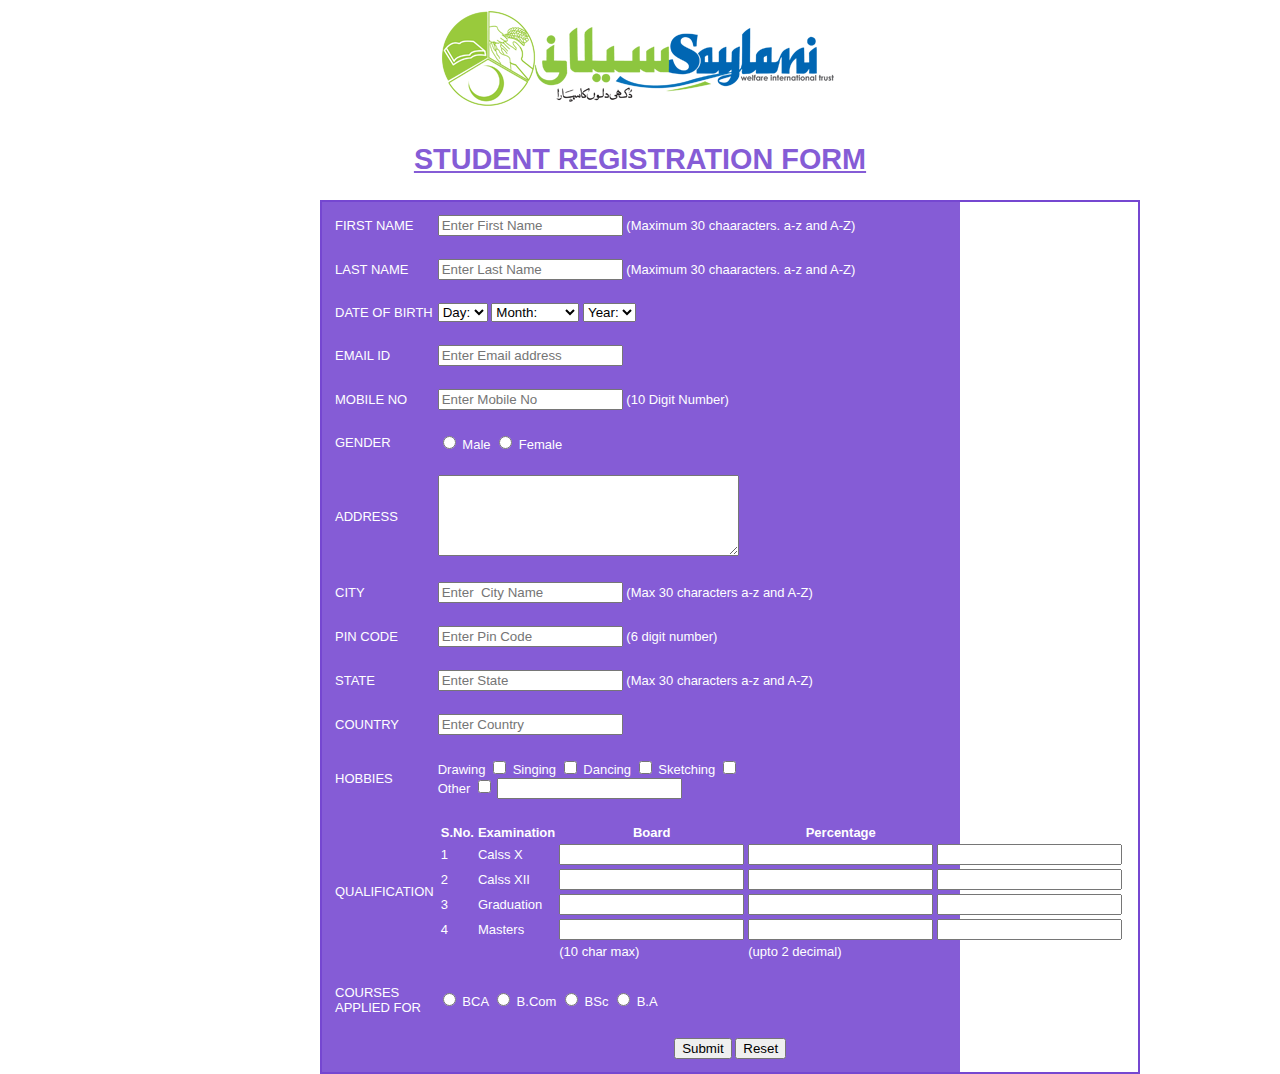
<file: Assing2/index.html>
<!DOCTYPE html>
<html lang="en">

<head>
    <meta charset="UTF-8">
    <link href="style.css" rel="stylesheet" />
    <meta name="viewport" content="width=device-width, initial-scale=1.0">
    <title>Assignment 2</title>
</head>

<body>
    <div id="container">
        <div id="header">
            <img src="images/logo.png" width="auto" height="auto" alt="sylani" />
            <h2><u>STUDENT REGISTRATION FORM</u></h2>
        </div>
        <div id="registration-form">
            <form action="responce.html" method="POST">
                <table id="main-table">
                    <tr>
                        <td class="label">
                            <label for="first-name">FIRST NAME</label>
                        </td>
                        <td>
                            <input type="text" name="firstName" id="firstName" size="20" maxlength="30" placeholder="Enter First Name" required />
                            (Maximum 30 chaaracters. a-z and A-Z)
                        </td>
                    </tr>
                    <tr>
                        <td colspan="2">&nbsp;</td>
                    </tr>
                    <tr>
                        <td class="label">
                            <label for="last-name">LAST NAME</label>
                        </td>
                        <td>
                            <input type="text" name="lastName" id="lastName" size="20" maxlength="30" placeholder="Enter Last Name" required />
                            (Maximum 30 chaaracters. a-z and A-Z)
                        </td>   
                    </tr>
                    <tr>
                        <td colspan="2">&nbsp;</td>
                    </tr>
                    <tr>
                        <td class="label">
                            <label for="date-of-birth">DATE OF BIRTH</label>
                        </td>
                        <td>
                            <select name="date-of-birth" id="date-of-birth">
                                <option> Day: </option>
                                <option value="1">1</option>
                                <option value="2">2</option>
                                <option value="3">3</option>
                                <option value="4">4</option>
                                <option value="5">5</option>
                                <option value="6">6</option>
                                <option value="7">7</option>
                                <option value="8">8</option>
                                <option value="9">9</option>
                                <option value="10">10</option>
                                <option value="11">11</option>
                                <option value="12">12</option>
                                <option value="13">13</option>
                                <option value="14">14</option>
                                <option value="15">15</option>
                                <option value="16">16</option>
                                <option value="17">17</option>
                                <option value="18">18</option>
                                <option value="19">19</option>
                                <option value="20">20</option>
                                <option value="21">21</option>
                                <option value="22">22</option>
                                <option value="23">23</option>
                                <option value="24">24</option>
                                <option value="25">25</option>
                                <option value="26">26</option>
                                <option value="27">27</option>
                                <option value="28">28</option>
                                <option value="29">29</option>
                                <option value="30">30</option>
                                <option value="31">31</option>
                            </select>

                            <select name="month-of-birth" id="month-of-birth">
                                <option> Month: </option>
                                <option value="January">January</option>
                                <option value="Febuary">Febuary</option>
                                <option value="March">March</option>
                                <option value="April">April</option>
                                <option value="May">May</option>
                                <option value="June">June</option>
                                <option value="July">July</option>
                                <option value="August">August</option>
                                <option value="September">September</option>
                                <option value="October">October</option>
                                <option value="November">November</option>
                                <option value="December">December</option>
                            </select>

                            <select name="year-of-birth" id="year-of-birth">
                                <option> Year: </option>
                                <option value="2005">2005</option>
                                <option value="2004">2004</option>
                                <option value="2003">2003</option>
                                <option value="2002">2002</option>
                                <option value="2001">2001</option>
                                <option value="2000">2000</option>
                                <option value="1999">1999</option>
                                <option value="1998">1989</option>
                                <option value="1997">1997</option>
                                <option value="1996">1996</option>
                                <option value="1995">1995</option>
                                <option value="1994">1994</option>
                                <option value="1993">1993</option>
                                <option value="1992">1992</option>
                                <option value="1991">1991</option>
                                <option value="1990">1990</option>
                                <option value="1989">1989</option>
                                <option value="1988">1988</option>
                                <option value="1987">1987</option>
                                <option value="1986">1986</option>
                                <option value="1985">1985</option>
                                <option value="1984">1984</option>
                                <option value="1983">1983</option>
                                <option value="1982">1982</option>
                                <option value="1981">1981</option>
                                <option value="1980">1980</option>
                                <option value="1979">1979</option>
                                <option value="1978">1978</option>
                                <option value="1977">1977</option>
                                <option value="1976">1976</option>
                                <option value="1975">1975</option>
                                <option value="1974">1974</option>
                                <option value="1973">1973</option>
                                <option value="1972">1972</option>
                                <option value="1971">1971</option>
                                <option value="1970">1970</option>
                            </select>
                        </td>
                    </tr>
                    <tr>
                        <td colspan="2">&nbsp;</td>
                    </tr>
                    <tr>
                        <td class="label">
                            <label for="email">EMAIL ID</label>
                        </td>
                        <td>
                            <input type="email" name="email" id="email" placeholder="Enter Email address" required />
                        </td>   
                    </tr>
                    <tr>
                        <td colspan="2">&nbsp;</td>
                    </tr>
                    <tr>
                        <td class="label">
                            <label for="mobile">MOBILE NO</label>
                        </td>
                        <td>
                            <input type="tel" name="mobile" id="mobile" placeholder="Enter Mobile No" required  maxlength="10"/>
                            (10 Digit Number)
                        </td>   
                    </tr>
                    <tr>
                        <td colspan="2">&nbsp;</td>
                    </tr>
                    <tr>
                        <td class="label">
                            <label for="gender">GENDER</label>
                        </td>
                        <td>
                            <input type="radio" name="gender" id="male">
                            <label for="male">Male</label>
                            <input type="radio" name="gender" id="female">
                            <label for="female">Female</label>
                        </td>   
                    </tr>
                    <tr>
                        <td colspan="2">&nbsp;</td>
                    </tr>
                    <tr>
                        <td class="label">
                            <label for="address">ADDRESS</label>
                        </td>
                        <td>
                            <textarea name="address" id="address" cols="35" rows="5"></textarea>
                        </td>   
                    </tr>
                    <tr>
                        <td colspan="2">&nbsp;</td>
                    </tr>
                    <tr>
                        <td class="label">
                            <label for="city">CITY</label>
                        </td>
                        <td>
                            <input type="text" name="city" id="city" size="20" maxlength="30" placeholder="Enter  City Name" required>
                            (Max 30 characters a-z and A-Z)
                        </td>   
                    </tr>
                    <tr>
                        <td colspan="2">&nbsp;</td>
                    </tr>
                    <tr>
                        <td class="label">
                            <label for="pin-code">PIN CODE</label>
                        </td>
                        <td>
                            <input type="number" name="pin-code" id="pin-code" maxlength="6" placeholder="Enter Pin Code" required>
                            (6 digit number)
                        </td>   
                    </tr>
                    <tr>
                        <td colspan="2">&nbsp;</td>
                    </tr>
                    <tr>
                        <td class="label">
                            <label for="state">STATE</label>
                        </td>
                        <td>
                            <input type="text" name="state" id="state" size="20" maxlength="30" placeholder="Enter State" required>
                            (Max 30 characters a-z and A-Z)
                        </td>   
                    </tr>
                    <tr>
                        <td colspan="2">&nbsp;</td>
                    </tr>
                    <tr>
                        <td class="label">
                            <label for="country">COUNTRY</label>
                        </td>
                        <td>
                            <input type="text" name="country" id="country" placeholder="Enter Country" required>
                        </td>   
                    </tr>
                    <tr>
                        <td colspan="2">&nbsp;</td>
                    </tr>
                    <tr>
                        <td class="label">
                            <label for="hobbies">HOBBIES</label>
                        </td>
                        <td>
                            <label for="drwaing">Drawing</label>
                            <input type="checkbox" name="hobbies" id="drawing">
                            <label for="singing">Singing</label>
                            <input type="checkbox" name="hobbies" id="singing">
                            <label for="dancing">Dancing</label>
                            <input type="checkbox" name="hobbies" id="dancing">
                            <label for="sketching">Sketching</label>
                            <input type="checkbox" name="hobbies" id="sketching"><br>
                            <label for="other">Other</label>
                            <input type="checkbox" name="hobbies" id="other">
                            <input type="text" name="hobbies" id="othertext">
                        </td>   
                    </tr>
                    <tr>
                        <td colspan="2">&nbsp;</td>
                    </tr>
                    <tr>
                        <td class="label">
                            <label for="qualification">QUALIFICATION</label>
                        </td>
                        <td>
                            <table>
                                <tr>
                                    <th>S.No.</th>
                                    <th>Examination</th>
                                    <th>Board</th>
                                    <th>Percentage</th>
                                    <th>Year of passing</th>
                                </tr>
                                <tr>
                                    <td>
                                        1
                                    </td>
                                    <td>
                                        Calss X
                                    </td>
                                    <td>
                                        <input type="text" name="board" id="xboard">
                                    </td>
                                    <td>
                                        <input type="text" name="percentage" id="xpercentage">
                                    </td>
                                    <td>
                                        <input type="text" name="passingyear" id="xpassingyear">
                                    </td>
                                </tr>
                                <tr>
                                    <td>
                                        2
                                    </td>
                                    <td>
                                        Calss XII
                                    </td>
                                    <td>
                                        <input type="text" name="board" id="xiiboard">
                                    </td>
                                    <td>
                                        <input type="text" name="percentage" id="xiipercentage">
                                    </td>
                                    <td>
                                        <input type="text" name="passingyear" id="xiipassingyear">
                                    </td>
                                </tr>
                                <tr>
                                    <td>
                                        3
                                    </td>
                                    <td>
                                        Graduation
                                    </td>
                                    <td>
                                        <input type="text" name="board" id="gboard">
                                    </td>
                                    <td>
                                        <input type="text" name="percentage" id="gpercentage">
                                    </td>
                                    <td>
                                        <input type="text" name="passingyear" id="gpassingyear">
                                    </td>
                                </tr>
                                <tr>
                                    <td>
                                        4
                                    </td>
                                    <td>
                                        Masters
                                    </td>
                                    <td>
                                        <input type="text" name="board" id="mboard">
                                    </td>
                                    
                                    <td>
                                        <input type="text" name="percentage" id="mpercentage">
                                    </td>
                                    <td>
                                        <input type="text" name="passingyear" id="mpassingyear">
                                    </td>
                                </tr>
                                <tr>
                                    <td></td>
                                    <td></td>
                                    <td>(10 char max)</td>
                                    <td>(upto 2 decimal)</td>
                                </tr>
                            </table>
                        </td>
                    </tr>
                    <tr>
                        <td colspan="2">&nbsp;</td>
                    </tr>
                    <tr>
                        <td class="label">
                            <label for="applied-for">COURSES APPLIED FOR</label>
                        </td>
                        <td>
                            <input type="radio" name="applied-for" id="bca">
                            <label for="bca">BCA</label>
                            <input type="radio" name="applied-for" id="bcom">
                            <label for="bcom">B.Com</label>
                            <input type="radio" name="applied-for" id="bsc">
                            <label for="bsc">BSc</label>
                            <input type="radio" name="applied-for" id="ba">
                            <label for="ba">B.A</label>
                        </td>
                    </tr>
                    <tr>
                        <td colspan="2">&nbsp;</td>
                    </tr>
                    <tr>
                        <td colspan="2" style="text-align: center;">
                            <button id="submit">Submit</button>
                            <input type="button" value="Reset">
                        </td>
                    </tr>
                </table>
            </form>
        </div>
    </div>
</body>

</html>
</file>
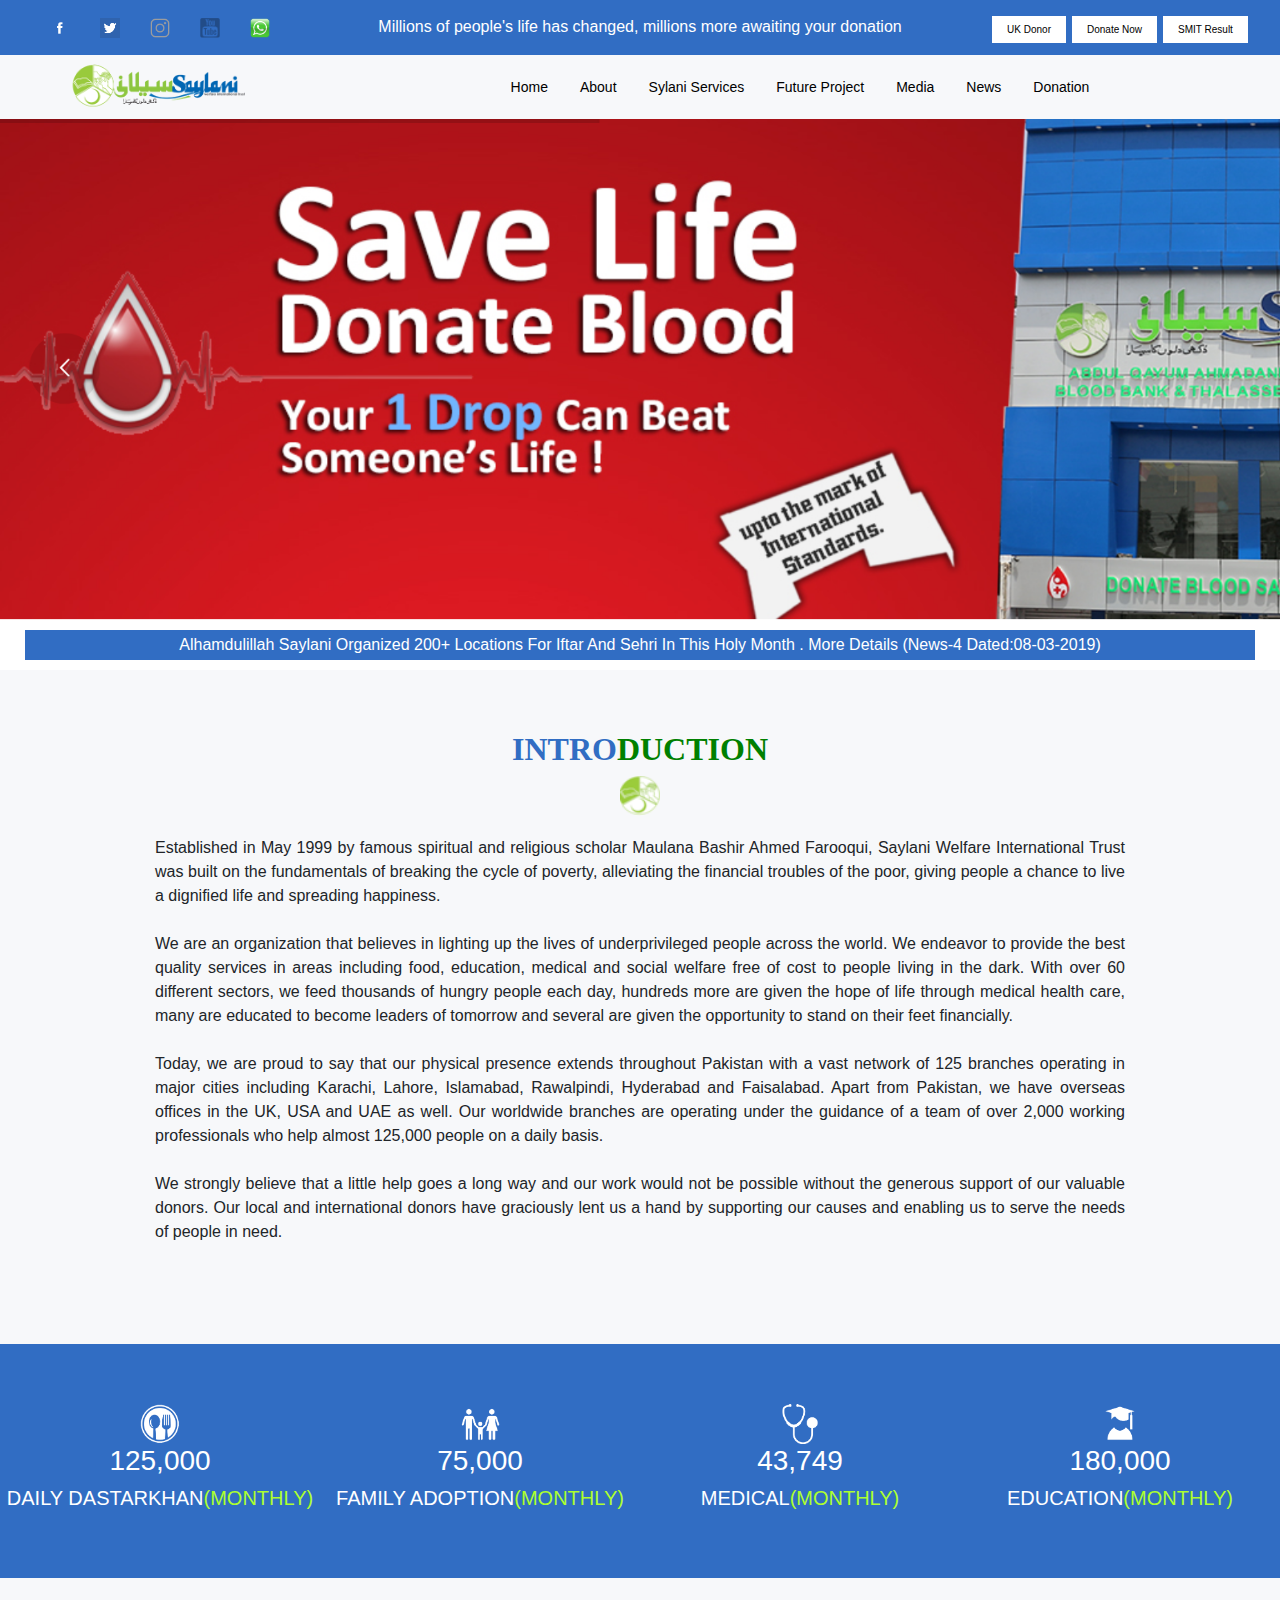
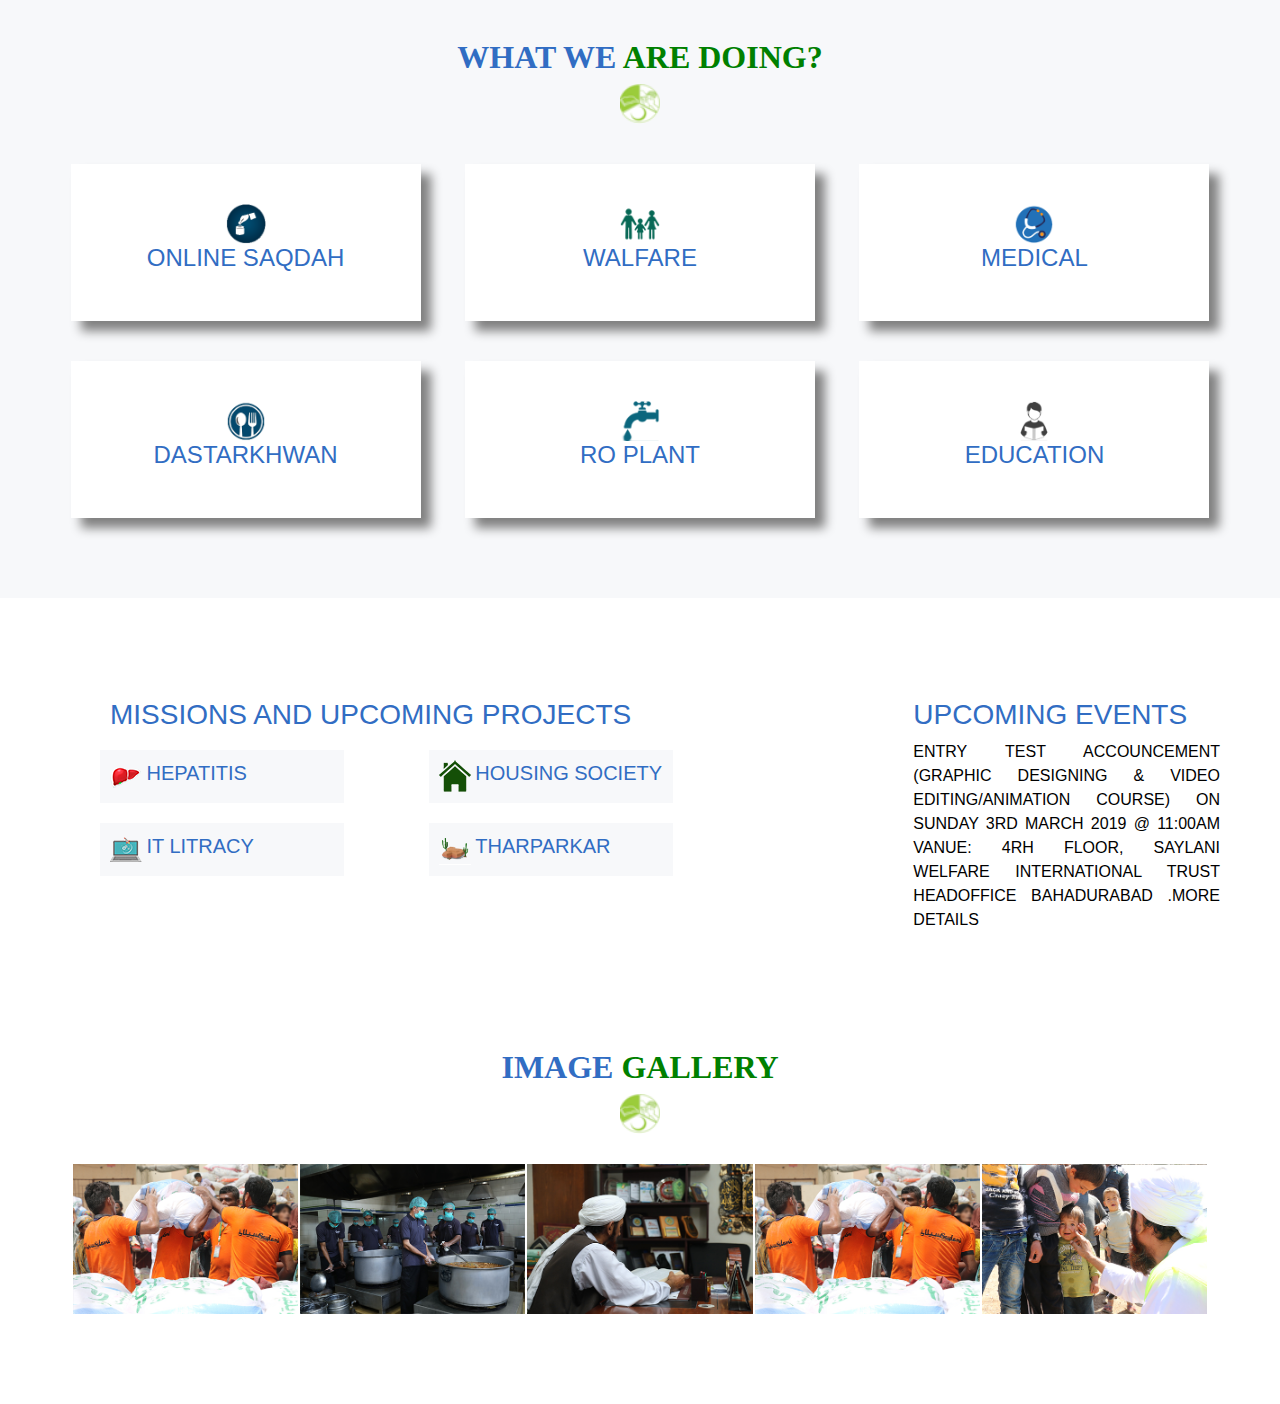
<file: Assing3/index.html>
<!DOCTYPE html>
<html lang="en">

<head>
    <meta charset="UTF-8">
    <meta name="viewport" content="width=device-width, initial-scale=1.0">

    <link rel="stylesheet" href="bootstrap-4.4.1-dist/css/bootstrap.min.css">
    <link rel="stylesheet" href="style.css">
    <title>Assingment 3</title>
</head>

<body>
    <div class="container-fluid">
        <div class="row header-top">
            <div class="col-md-3 icon">
                <ul>
                    <li><img src="images/facebook.png" alt="facebook" height="20px"></li>
                    <li><img src="images/twitter.png" alt="twitter" height="20px"></li>
                    <li><img src="images/insta.png" alt="instagram" height="20px"></li>
                    <li><img src="images/youtube.png" alt="youtube" height="20px"></li>
                    <li><img src="images/whatsapp.png" alt="whatsapp" height="20px"></li>
                </ul>
            </div>
            <div class="col-md-6 text">
                <p>Millions of people's life has changed, millions more awaiting your donation</p>
            </div>
            <div class="col-md-3 buttons">
                <ul class="button-head">
                    <li><a href="#">UK Donor</a></li>
                    <li><a href="#">Donate Now</a></li>
                    <li><a href="#">SMIT Result</a></li>
                </ul>
            </div>
        </div>
        <div class="row header-nav">
            <div class="col-md-3 logo">
                <img src="images/logo.png" alt="logo" height="50px">
            </div>
            <div class="col-md-9 nav-bar">
                <ul>
                    <li><a href="index.html">Home</a></li>
                    <li>
                        <a href="#">About</a>
                        <div class="dropdown-menu dropdown-content">
                            <a class="dropdown-item" href="#">Introduction</a>
                            <a class="dropdown-item" href="#">Chairman Message</a>
                            <a class="dropdown-item" href="#">Sylani Annual Report</a>
                        </div>
                    </li>
                    <li><a href="#">Sylani Services</a></li>
                    <li><a href="#">Future Project</a></li>
                    <li><a href="#">Media</a></li>
                    <li><a href="#">News</a></li>
                    <li><a href="#">Donation</a></li>
                </ul>
            </div>
        </div>
        <div class="row slider">
            <div class="col-md-12 imag">
                <img src="images/slide.png" alt="slide" height="501px">
            </div>
        </div>
        <div class="row news">
            <p>Alhamdulillah Saylani Organized 200+ Locations For Iftar And Sehri In This Holy Month . More Details
                (News-4 Dated:08-03-2019) </p>
        </div>
        <div class="row text-main">
            <div class="col text-heading">
                <h2 class="intro">
                    Intro<span class="duction">duction</span></h2>
            </div>
            <div class="col text-img">
                <img src="images/favicon.png" alt="sylani" height="40px">
            </div>
            <div class="col textt">
                <p>
                    Established in May 1999 by famous spiritual and religious scholar Maulana Bashir Ahmed Farooqui,
                    Saylani Welfare International Trust was built on the fundamentals of breaking the cycle of poverty,
                    alleviating the financial troubles of the poor, giving people a chance to live a dignified life and
                    spreading happiness.
                    <br>
                    <br>

                    We are an organization that believes in lighting up the lives of underprivileged people across the
                    world. We endeavor to provide the best quality services in areas including food, education, medical
                    and social welfare free of cost to people living in the dark. With over 60 different sectors, we
                    feed thousands of hungry people each day, hundreds more are given the hope of life through medical
                    health care, many are educated to become leaders of tomorrow and several are given the opportunity
                    to stand on their feet financially.
                    <br>
                    <br>

                    Today, we are proud to say that our physical presence extends throughout Pakistan with a vast
                    network of 125 branches operating in major cities including Karachi, Lahore, Islamabad, Rawalpindi,
                    Hyderabad and Faisalabad. Apart from Pakistan, we have overseas offices in the UK, USA and UAE as
                    well. Our worldwide branches are operating under the guidance of a team of over 2,000 working
                    professionals who help almost 125,000 people on a daily basis.
                    <br>
                    <br>
                    We strongly believe that a little help goes a long way and our work would not be possible without
                    the generous support of our valuable donors. Our local and international donors have graciously lent
                    us a hand by supporting our causes and enabling us to serve the needs of people in need.
                    <br>
                    <br>
                </p>
            </div>
        </div>
        <div class="row numbers">
            <div class="col-md-3 food">
                <img src="images/icon_food_png.png" alt="food" height="40px">
                <h3>125,000</h3>
                <h5>DAILY DASTARKHAN<span class="green">(MONTHLY)</span></h5>
            </div>
            <div class="col-md-3 adopt">
                <img src="images/icon_family_png.png" alt="family" height="40px">
                <h3>75,000</h3>
                <h5>FAMILY ADOPTION<span class="green">(MONTHLY)</span></h5>
            </div>
            <div class="col-md-3 medical">
                <img src="images/icon_medical_png.png" alt="medical" height="40px">
                <h3>43,749</h3>
                <h5>MEDICAL<span class="green">(MONTHLY)</span></h5>
            </div>
            <div class="col-md-3 education">
                <img src="images/icon_education_png.png" alt="education" height="40px">
                <h3>180,000</h3>
                <h5>EDUCATION<span class="green">(MONTHLY)</span></h5>
            </div>
        </div>
        <div class="row doings">
            <div class="col doings-heading">
                <h2 class="whatwe">what we <span class="aredoing">are doing?</span></h2>
            </div>
            <div class="col doing-img">
                <img src="images/favicon.png" alt="sylani" height="40px">
            </div>
            <div class="col-md-12 frst-row">
                <div class="col-md-4 sadqa">
                    <img src="images/onlinesadqah.png" alt="onlinesada" height="40px">
                    <h4>Online saqdah</h4>
                </div>
                <div class="col-md-4 weelfare">
                    <img src="images/welfare.png" alt="walfare" height="40px">
                    <h4>walfare</h4>
                </div>
                <div class="col-md-4 med">
                    <img src="images/medical.png" alt="medical" height="40px">
                    <h4>medical</h4>
                </div>
            </div>
            <div class="col-md-12 secnd-row">
                <div class="col-md-4 dastar">
                    <img src="images/Dastarkhwan.png" alt="dastarkhwan" height="40px">
                    <h4>dastarkhwan</h4>
                </div>
                <div class="col-md-4 plantt">
                    <img src="images/ROPLANT.png" alt="ROPLANT" height="40px">
                    <h4>ro plant</h4>
                </div>
                <div class="col-md-4 educate">
                    <img src="images/education.png" alt="education" height="40px">
                    <h4>education</h4>
                </div>
            </div>
        </div>
        <div class="row missions">
            <div class="col-md-8 projects">
                <h3>missions and upcoming projects</h3>
                <div class="col-md-4 hepa">
                    <img src="images/Hepatitis.png" alt="hepatits">
                    <h5>hepatitis</h5>
                </div>
                <div class="col-md-4 housing">
                    <img src="images/housing.png" alt="housing">
                    <h5>housing society</h5>
                </div>
                <div class="col-md-4 it">
                    <img src="images/IT.png" alt="IT">
                    <h5>it litracy</h5>
                </div>
                <div class="col-md-4 tharparkar">
                    <img src="images/tharparkar.png" alt="tharparkar">
                    <h5>tharparkar</h5>
                </div>
            </div>
            <div class="col-md-4 events">
                <h3>upcoming events</h3>
                <p>
                    Entry Test Accouncement (Graphic Designing & Video Editing/Animation Course) On Sunday 3rd March
                    2019 @ 11:00Am Vanue: 4rh Floor, Saylani Welfare International Trust HeadOffice Bahadurabad .More
                    Details
                </p>
            </div>
        </div>
        <div class="row gallery">
            <div class="col gallery-heading">
                <h2 class="image">image <span class="galleryy">gallery</span></h2>
            </div>
            <div class="col doing-img">
                <img src="images/favicon.png" alt="sylani" height="40px">
            </div>
            <div class="col gallery-img">
                <ul>
                    <li><a href="images/rashan.jpg"><img src="images/rashan.jpg" alt="rashan" height="150px"></a></li>
                    <li><a href="images/food.jpg"><img src="images/food.jpg" alt="food" height="150px"></a></li>
                    <li><a href="images/hazrat.jpg"><img src="images/hazrat.jpg" alt="hazrat" height="150px"></a></li>
                    <li><a href="images/rashan2.jpg"><img src="images/rashan2.jpg" alt="rashan" height="150px"></a></li>
                    <li><a href="images/hazrat2.jpg"><img src="images/hazrat2.jpg" alt="hazrat" height="150px"></a></li>
                </ul>
            </div>
        </div>
        <!-- end div -->
    </div>
</body>

</html>
</file>
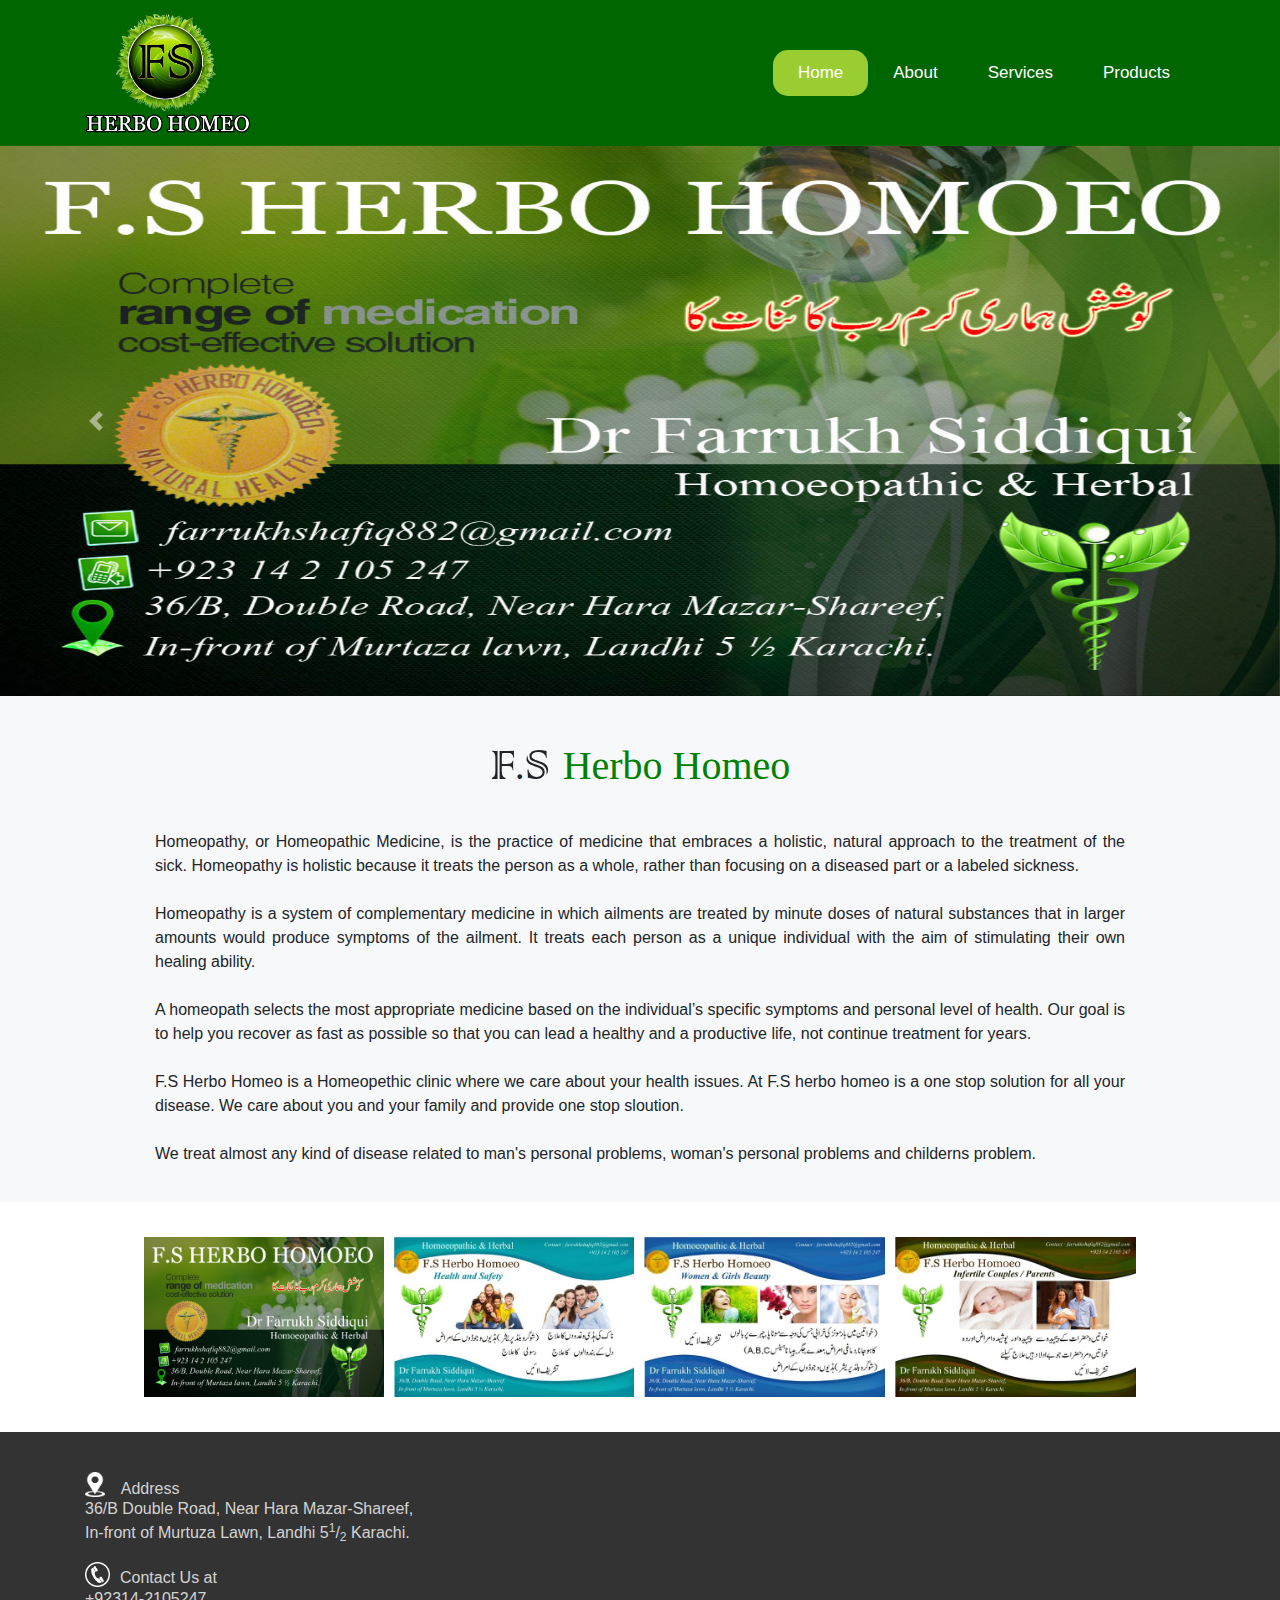
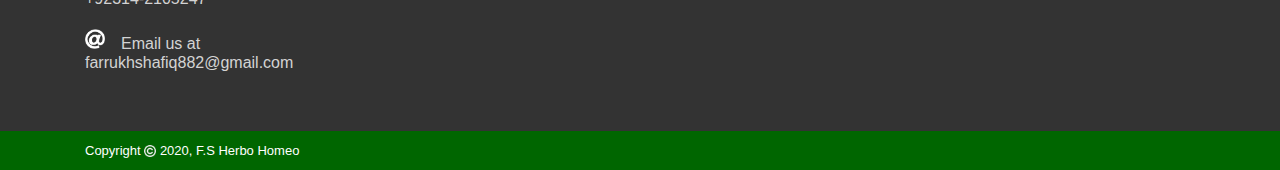
<file: Assing4/index.html>
<!DOCTYPE html>
<html lang="en">

<head>
    <meta charset="UTF-8">
    <meta name="viewport" content="width=device-width, initial-scale=1.0">
    <link rel="stylesheet" href="bootstrap-4.4.1-dist/css/bootstrap.min.css">
    <link rel="shortcut icon" type="image/x-icon" href="images/favicon.ico" />
    <link rel="stylesheet" href="style.css">
    <title>F.S Herbo Homeo-Home</title>
</head>

<body>
    <div id="navbar" class="navbar navbar-expand-md sticky-top navbar-light bg-light">
        <div class="container">
            <!-- Brand -->
            <a class="navbar-brand" href="index.html">
                <img id="logo" src="images/logo.png" alt="f.s herbo homoe" height="120px">
            </a>

            <!-- Toggler/collapsibe Button -->
            <button class="navbar-toggler" type="button" data-toggle="collapse" data-target="#collapsibleNavbar">
                <span class="navbar-toggler-icon"></span>
            </button>

            <!-- Navbar links -->
            <div class="collapse navbar-collapse justify-content-end" id="collapsibleNavbar">
                <ul class="nav">
                    <li class="nav-item">
                        <a class="nav-link active" href="index.html">Home</a>
                    </li>
                    <li class="nav-item">
                        <a class="nav-link" href="about.html">About</a>
                    </li>
                    <li class="nav-item">
                        <a class="nav-link" href="services.html">Services</a>
                    </li>
                    <li class="nav-item">
                        <a class="nav-link" href="product.html">Products</a>
                    </li>
                </ul>
            </div>
        </div>
    </div>
    <!-- carousel -->
    <div id="carouselExampleControls" class="carousel slide" data-ride="carousel">
        <div class="carousel-inner">
            <div class="carousel-item active">
                <img class="slider" src="images/header-1.jpg" class="d-block w-100" alt="header-1" height="550px" width="100%">
            </div>
            <div class="carousel-item">
                <img class="slider" src="images/gallery-1.jpeg" class="d-block w-100" alt="gallery-1" height="550px" width="100%">
            </div>
            <div class="carousel-item">
                <img class="slider" src="images/gallery-2.jpeg" class="d-block w-100" alt="gallery-2" height="550px" width="100%">
            </div>
        </div>
        <a class="carousel-control-prev" href="#carouselExampleControls" role="button" data-slide="prev">
            <span class="carousel-control-prev-icon" aria-hidden="true"></span>
            <span class="sr-only">Previous</span>
        </a>
        <a class="carousel-control-next" href="#carouselExampleControls" role="button" data-slide="next">
            <span class="carousel-control-next-icon" aria-hidden="true"></span>
            <span class="sr-only">Next</span>
        </a>
    </div>
    <div class="text-main">
        <div class="col heading">
            <h1> <span class="fs">F</span>.<span class="fs">S </span></span> <span class="herbo">Herbo Homeo</span>
            </h1>
        </div>
        <div class="col textt">
            <p>
                Homeopathy, or Homeopathic Medicine, is the practice of medicine that embraces a holistic, natural
                approach to the treatment of the sick. Homeopathy is holistic because it treats the person as a whole,
                rather than focusing on a diseased part or a labeled sickness.
                <br>
                <br>
                Homeopathy is a system of complementary medicine in which ailments are treated by minute doses of
                natural substances that in larger amounts would produce symptoms of the ailment. It treats each person
                as a unique individual with the aim of stimulating their own healing ability.
                <br>
                <br>
                A homeopath selects the most appropriate medicine based on the individual’s specific symptoms and
                personal level of health. Our goal is to help you recover as fast as possible so that you can lead a
                healthy and a productive life, not continue treatment for years.
                <br>
                <br>
                F.S Herbo Homeo is a Homeopethic clinic where we care about your health issues. At F.S herbo homeo is a
                one stop solution for all your disease. We care about you and your family and provide one stop sloution.
                <br>
                <br>
                We treat almost any kind of disease related to man's personal problems, woman's personal problems and
                childerns problem.
            </p>
        </div>
    </div>
    <div class="container">
        <div class="gallery">
            <ul>
                <li><img src="images/header-1.jpg" alt="header-1" height="160px"></li>
                <li><img src="images/gallery-1.jpeg" alt="gallery-1" height="160px"></li>
                <li><img src="images/gallery-2.jpeg" alt="gallery-2" height="160px"></li>
                <li><img src="images/gallery-3.jpeg" alt="gallery-3" height="160px"></li>
            </ul>
        </div>
    </div>
    <!-- footer -->
    <div class="footer">
        <div class="container">
            <div class="row">
                <div class="col-md-6 address">
                    <img src="images/location.png" alt="location" height="25px"><span class="addr">Address</span>
                    <p>36/B Double Road, Near Hara Mazar-Shareef, <br>
                    In-front of Murtuza Lawn, Landhi 5<sup>1</sup>/<sub>2</sub> Karachi.</p>

                    <img src="images/call.png" alt="call" height="25px"><span class="contact">Contact Us at</span>
                    <p>+92314-2105247</p>

                    <img src="images/email.png" alt="email" height="20px"><span class="email">Email us at</span>
                    <p>farrukhshafiq882@gmail.com</p>
                </div>
            </div>
        </div>
    </div>
    <div class="copyright">
        <div class="container">
            <span>Copyright</span> <img src="images/cp.png" alt="copyright" height="12px"> <span>2020, F.S Herbo Homeo</span>
        </div>
    </div>

    <!-- scripts -->
    <script src="app.js"></script>
    <script src="https://code.jquery.com/jquery-3.5.1.slim.min.js"
        integrity="sha384-DfXdz2htPH0lsSSs5nCTpuj/zy4C+OGpamoFVy38MVBnE+IbbVYUew+OrCXaRkfj"
        crossorigin="anonymous"></script>
    <script src="bootstrap-4.4.1-dist/js/bootstrap.min.js"></script>
</body>

</html>
</file>
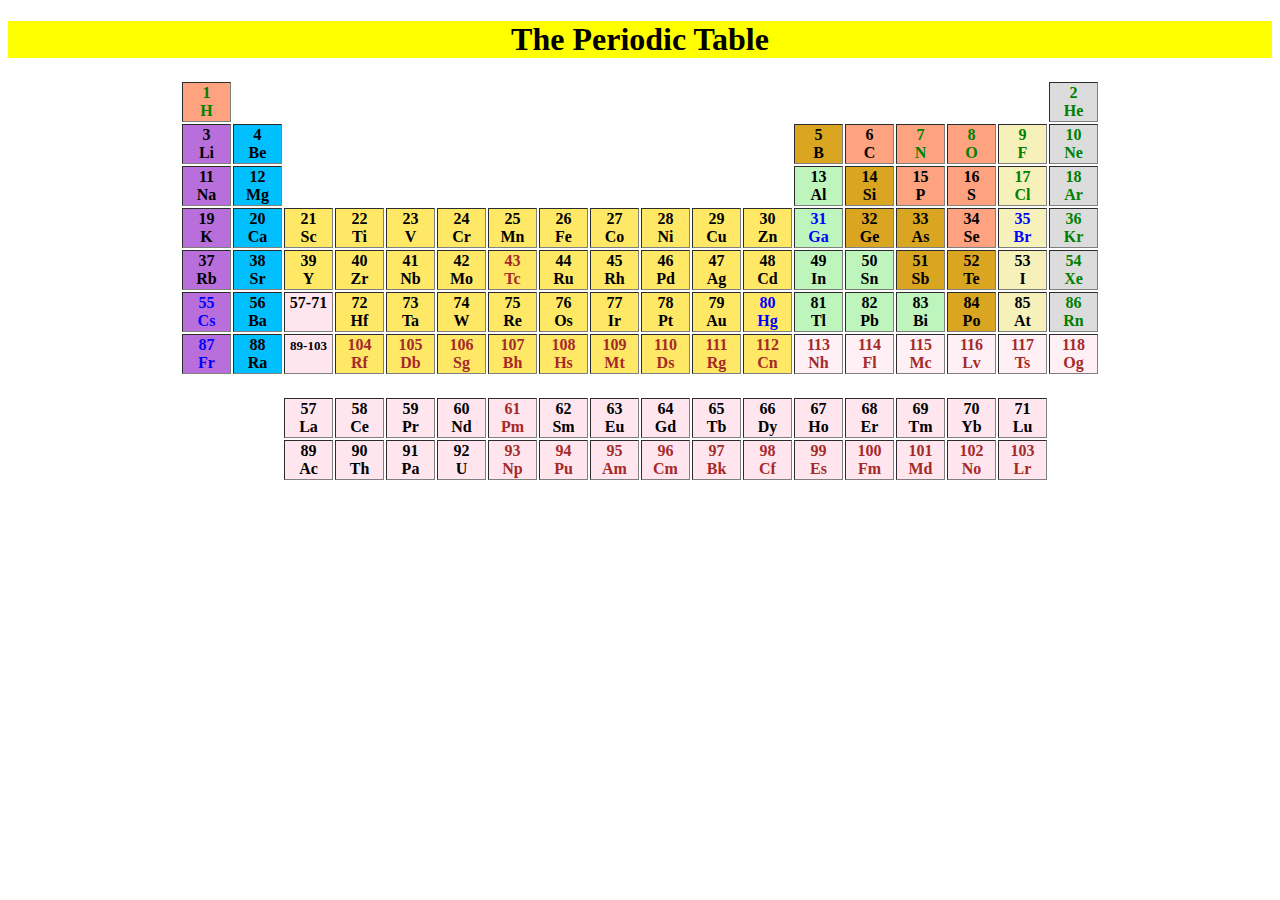
<file: Assing1/assingment1.html>
<!DOCTYPE html>
<html lang="en">

<head>
    <meta charset="UTF-8">
    <meta name="viewport" content="width=device-width, initial-scale=1.0">
    <title>Periodic Table</title>
</head>
<style>
    table {
        border-style: hidden;
        font-weight: bold;
    }
    td,
    tr {
        width: 45px;
    }
</style>

<body>
    <div style="text-align:center">
        <h1 style="background-color: yellow;">The Periodic Table</h1>
        <Table border="1 px solid black" align="center">
            <tr>
                <td bgcolor="#ffa280" style="color: green;">1 <br> H</td>
                <td colspan="16" style="border-style: hidden;"></td>
                <td bgcolor="#dcdcdc" style="color: green;">2 <br> He</td>
            </tr>
            <tr>
                <td bgcolor="#b86fdc">3 <br> Li</td>
                <td bgcolor="#00BFFF">4 <br> Be</td>
                <td colspan="10" style="border-style: hidden;"></td>
                <td bgcolor="#daa520">5 <br> B</td>
                <td bgcolor="#ffa280">6 <br> C</td>
                <td bgcolor="#ffa280" style="color: green;">7 <br> N</td>
                <td bgcolor="#ffa280" style="color: green;">8 <br> O</td>
                <td bgcolor="#f6f0bb" style="color: green;">9 <br> F</td>
                <td bgcolor="#dcdcdc" style="color: green;">10 <br> Ne</td>
            </tr>
            <tr>
                <td bgcolor="#b86fdc">11 <br> Na</td>
                <td bgcolor="#00BFFF">12 <br> Mg</td>
                <td colspan="10" style="border-style: hidden;"></td>
                <td bgcolor="#bdf5bd">13 <br> Al</td>
                <td bgcolor="#daa520">14 <br> Si</td>
                <td bgcolor="#ffa280">15 <br> P</td>
                <td bgcolor="#ffa280">16 <br> S</td>
                <td bgcolor="#f6f0bb" style="color: green;">17 <br> Cl</td>
                <td bgcolor="#dcdcdc" style="color: green;">18 <br> Ar</td>
            </tr>
            <tr>
                <td bgcolor="#b86fdc">19 <br> K</td>
                <td bgcolor="#00BFFF">20 <br> Ca</td>
                <td bgcolor="#ffe866">21 <br> Sc</td>
                <td bgcolor="#ffe866">22 <br> Ti</td>
                <td bgcolor="#ffe866">23 <br> V</td>
                <td bgcolor="#ffe866">24 <br> Cr</td>
                <td bgcolor="#ffe866">25 <br> Mn</td>
                <td bgcolor="#ffe866">26 <br> Fe</td>
                <td bgcolor="#ffe866">27 <br> Co</td>
                <td bgcolor="#ffe866">28 <br> Ni</td>
                <td bgcolor="#ffe866">29 <br> Cu</td>
                <td bgcolor="#ffe866">30 <br> Zn</td>
                <td bgcolor="#bdf5bd" style="color: blue;">31 <br> Ga</td>
                <td bgcolor="#daa520">32 <br> Ge</td>
                <td bgcolor="#daa520">33 <br> As</td>
                <td bgcolor="#ffa280">34 <br> Se</td>
                <td bgcolor="#f6f0bb" style="color: blue;">35 <br> Br</td>
                <td bgcolor="#dcdcdc" style="color: green;">36 <br> Kr</td>
            </tr>
            <tr>
                <td bgcolor="#b86fdc">37 <br> Rb</td>
                <td bgcolor="#00BFFF">38 <br> Sr</td>
                <td bgcolor="#ffe866">39 <br> Y</td>
                <td bgcolor="#ffe866">40 <br> Zr</td>
                <td bgcolor="#ffe866">41 <br> Nb</td>
                <td bgcolor="#ffe866">42 <br> Mo</td>
                <td bgcolor="#ffe866" style="color: brown;">43 <br> Tc</td>
                <td bgcolor="#ffe866">44 <br> Ru</td>
                <td bgcolor="#ffe866">45 <br> Rh</td>
                <td bgcolor="#ffe866">46 <br> Pd</td>
                <td bgcolor="#ffe866">47 <br> Ag</td>
                <td bgcolor="#ffe866">48 <br> Cd</td>
                <td bgcolor="#bdf5bd">49 <br> In</td>
                <td bgcolor="#bdf5bd">50 <br> Sn</td>
                <td bgcolor="#daa520">51 <br> Sb</td>
                <td bgcolor="#daa520">52 <br> Te</td>
                <td bgcolor="#f6f0bb">53 <br> I</td>
                <td bgcolor="#dcdcdc" style="color: green;">54 <br> Xe</td>
            </tr>
            <tr>
                <td bgcolor="#b86fdc" style="color: blue;">55 <br> Cs</td>
                <td bgcolor="#00BFFF">56 <br> Ba</td>
                <td bgcolor="#ffe6ee">57-71 <br> &nbsp; </td>
                <td bgcolor="#ffe866">72 <br> Hf</td>
                <td bgcolor="#ffe866">73 <br> Ta</td>
                <td bgcolor="#ffe866">74 <br> W</td>
                <td bgcolor="#ffe866">75 <br> Re</td>
                <td bgcolor="#ffe866">76 <br> Os</td>
                <td bgcolor="#ffe866">77 <br> Ir</td>
                <td bgcolor="#ffe866">78 <br> Pt</td>
                <td bgcolor="#ffe866">79 <br> Au</td>
                <td bgcolor="#ffe866" style="color: blue;">80 <br> Hg</td>
                <td bgcolor="#bdf5bd">81 <br> Tl</td>
                <td bgcolor="#bdf5bd">82 <br> Pb</td>
                <td bgcolor="#bdf5bd">83 <br> Bi</td>
                <td bgcolor="#daa520">84 <br> Po</td>
                <td bgcolor="#f6f0bb">85 <br> At</td>
                <td bgcolor="#dcdcdc" style="color: green;">86 <br> Rn</td>
            </tr>
            <tr>
                <td bgcolor="#b86fdc" style="color: blue;">87 <br> Fr</td>
                <td bgcolor="#00BFFF">88 <br> Ra</td>
                <td style="font-size: small;" bgcolor="#ffe6ee">89-103 <br> &nbsp;</td>
                <td bgcolor="#ffe866" style="color: brown;">104 <br> Rf</td>
                <td bgcolor="#ffe866" style="color: brown;">105 <br> Db</td>
                <td bgcolor="#ffe866" style="color: brown;">106 <br> Sg</td>
                <td bgcolor="#ffe866" style="color: brown;">107 <br> Bh</td>
                <td bgcolor="#ffe866" style="color: brown;">108 <br> Hs</td>
                <td bgcolor="#ffe866" style="color: brown;">109 <br> Mt</td>
                <td bgcolor="#ffe866" style="color: brown;">110 <br> Ds</td>
                <td bgcolor="#ffe866" style="color: brown;">111 <br> Rg</td>
                <td bgcolor="#ffe866" style="color: brown;">112 <br> Cn</td>
                <td bgcolor="#fff0f5" style="color: brown;">113 <br> Nh</td>
                <td bgcolor="#fff0f5" style="color: brown;">114 <br> Fl</td>
                <td bgcolor="#fff0f5" style="color: brown;">115 <br> Mc</td>
                <td bgcolor="#fff0f5" style="color: brown;">116 <br> Lv</td>
                <td bgcolor="#fff0f5" style="color: brown;">117 <br> Ts</td>
                <td bgcolor="#fff0f5" style="color: brown;">118 <br> Og</td>
            </tr>
            <tr>
                <td colspan="18" style="border-style: hidden;"> &nbsp;</td>
            </tr>
            <tr>
                <td colspan="2" rowspan="2" style="border-style: hidden;"></td>
                <td bgcolor="#ffe6ee">57 <br> La</td>
                <td bgcolor="#ffe6ee">58 <br> Ce</td>
                <td bgcolor="#ffe6ee">59 <br> Pr</td>
                <td bgcolor="#ffe6ee">60 <br> Nd</td>
                <td bgcolor="#ffe6ee" style="color: brown;">61 <br> Pm</td>
                <td bgcolor="#ffe6ee">62 <br> Sm</td>
                <td bgcolor="#ffe6ee">63 <br> Eu</td>
                <td bgcolor="#ffe6ee">64 <br> Gd</td>
                <td bgcolor="#ffe6ee">65 <br> Tb</td>
                <td bgcolor="#ffe6ee">66 <br> Dy</td>
                <td bgcolor="#ffe6ee">67 <br> Ho</td>
                <td bgcolor="#ffe6ee">68 <br> Er</td>
                <td bgcolor="#ffe6ee">69 <br> Tm</td>
                <td bgcolor="#ffe6ee">70 <br> Yb</td>
                <td bgcolor="#ffe6ee">71 <br> Lu</td>
            </tr>
            <tr>
                <td bgcolor="#ffe6ee">89 <br> Ac</td>
                <td bgcolor="#ffe6ee">90 <br> Th</td>
                <td bgcolor="#ffe6ee">91 <br> Pa</td>
                <td bgcolor="#ffe6ee">92 <br> U</td>
                <td bgcolor="#ffe6ee" style="color: brown;">93 <br> Np</td>
                <td bgcolor="#ffe6ee" style="color: brown;">94 <br> Pu</td>
                <td bgcolor="#ffe6ee" style="color: brown;">95 <br> Am</td>
                <td bgcolor="#ffe6ee" style="color: brown;">96 <br> Cm</td>
                <td bgcolor="#ffe6ee" style="color: brown;">97 <br> Bk</td>
                <td bgcolor="#ffe6ee" style="color: brown;">98 <br> Cf</td>
                <td bgcolor="#ffe6ee" style="color: brown;">99 <br> Es</td>
                <td bgcolor="#ffe6ee" style="color: brown;">100 <br> Fm</td>
                <td bgcolor="#ffe6ee" style="color: brown;">101 <br> Md</td>
                <td bgcolor="#ffe6ee" style="color: brown;">102 <br> No</td>
                <td bgcolor="#ffe6ee" style="color: brown;">103 <br> Lr</td>
            </tr>
        </Table>
    </div>
</body>

</html>
</file>
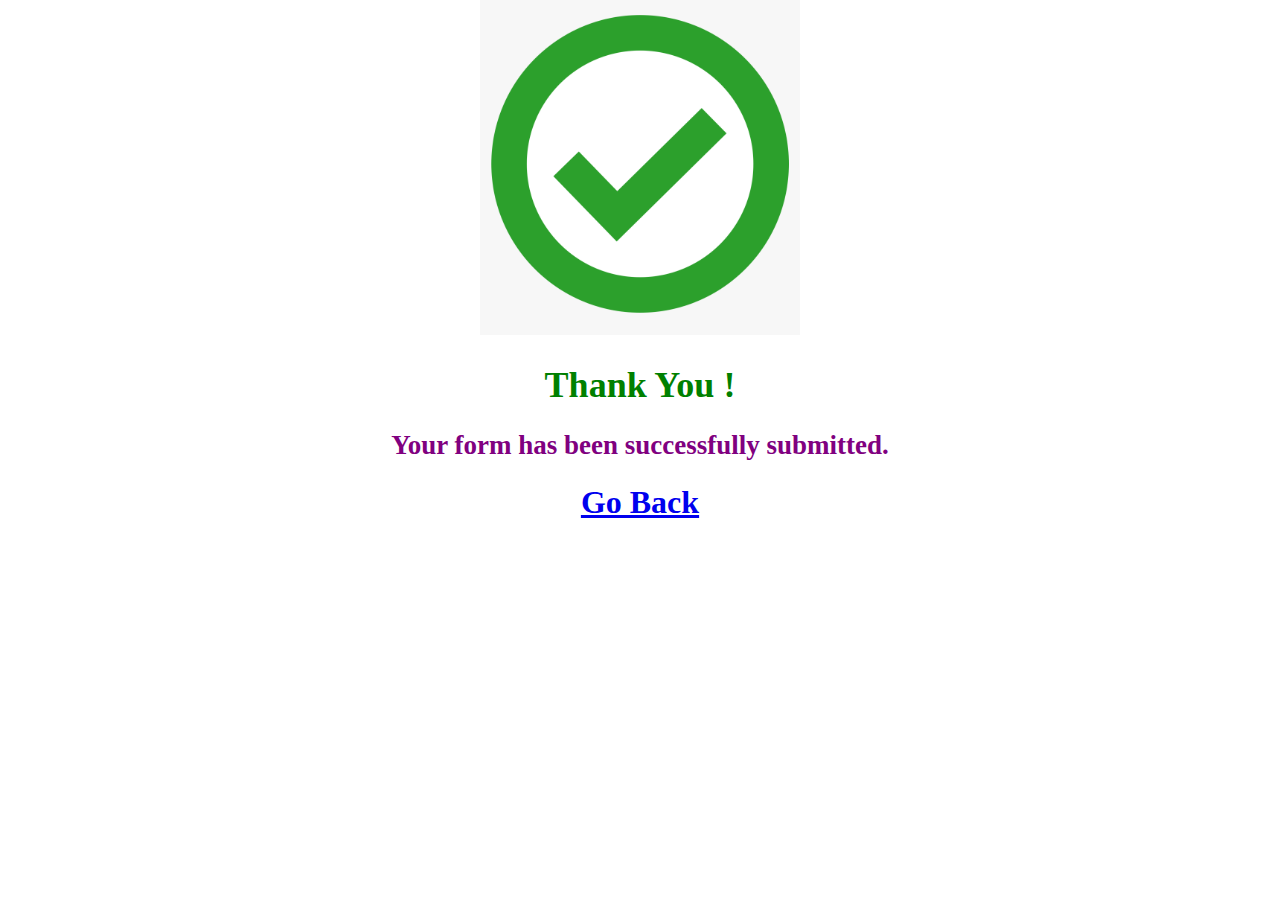
<file: Assing2/responce.html>
<!DOCTYPE html>
<html lang="en">
<head>
    <meta charset="UTF-8">
    <meta name="viewport" content="width=device-width, initial-scale=1.0">
    <title>Responce Page</title>
    <link rel="stylesheet" href="style.css">
</head>
<body>
    <div id="responce-cont">
        <div id="tick" class="center">
            <img src="images/tick.png" alt="tick" width="25%" height="25%">
        </div>
        <div id="thank" class="center"> 
            <h1>Thank You !</h1>
        </div>
        <div id="success" class="center">
            <h2>Your form has been successfully submitted.</h2>
        </div>
        <div id="back" class="center">
            <a href="index.html">Go Back</a>
        </div>
    </div>
</body>
</html>
</file>
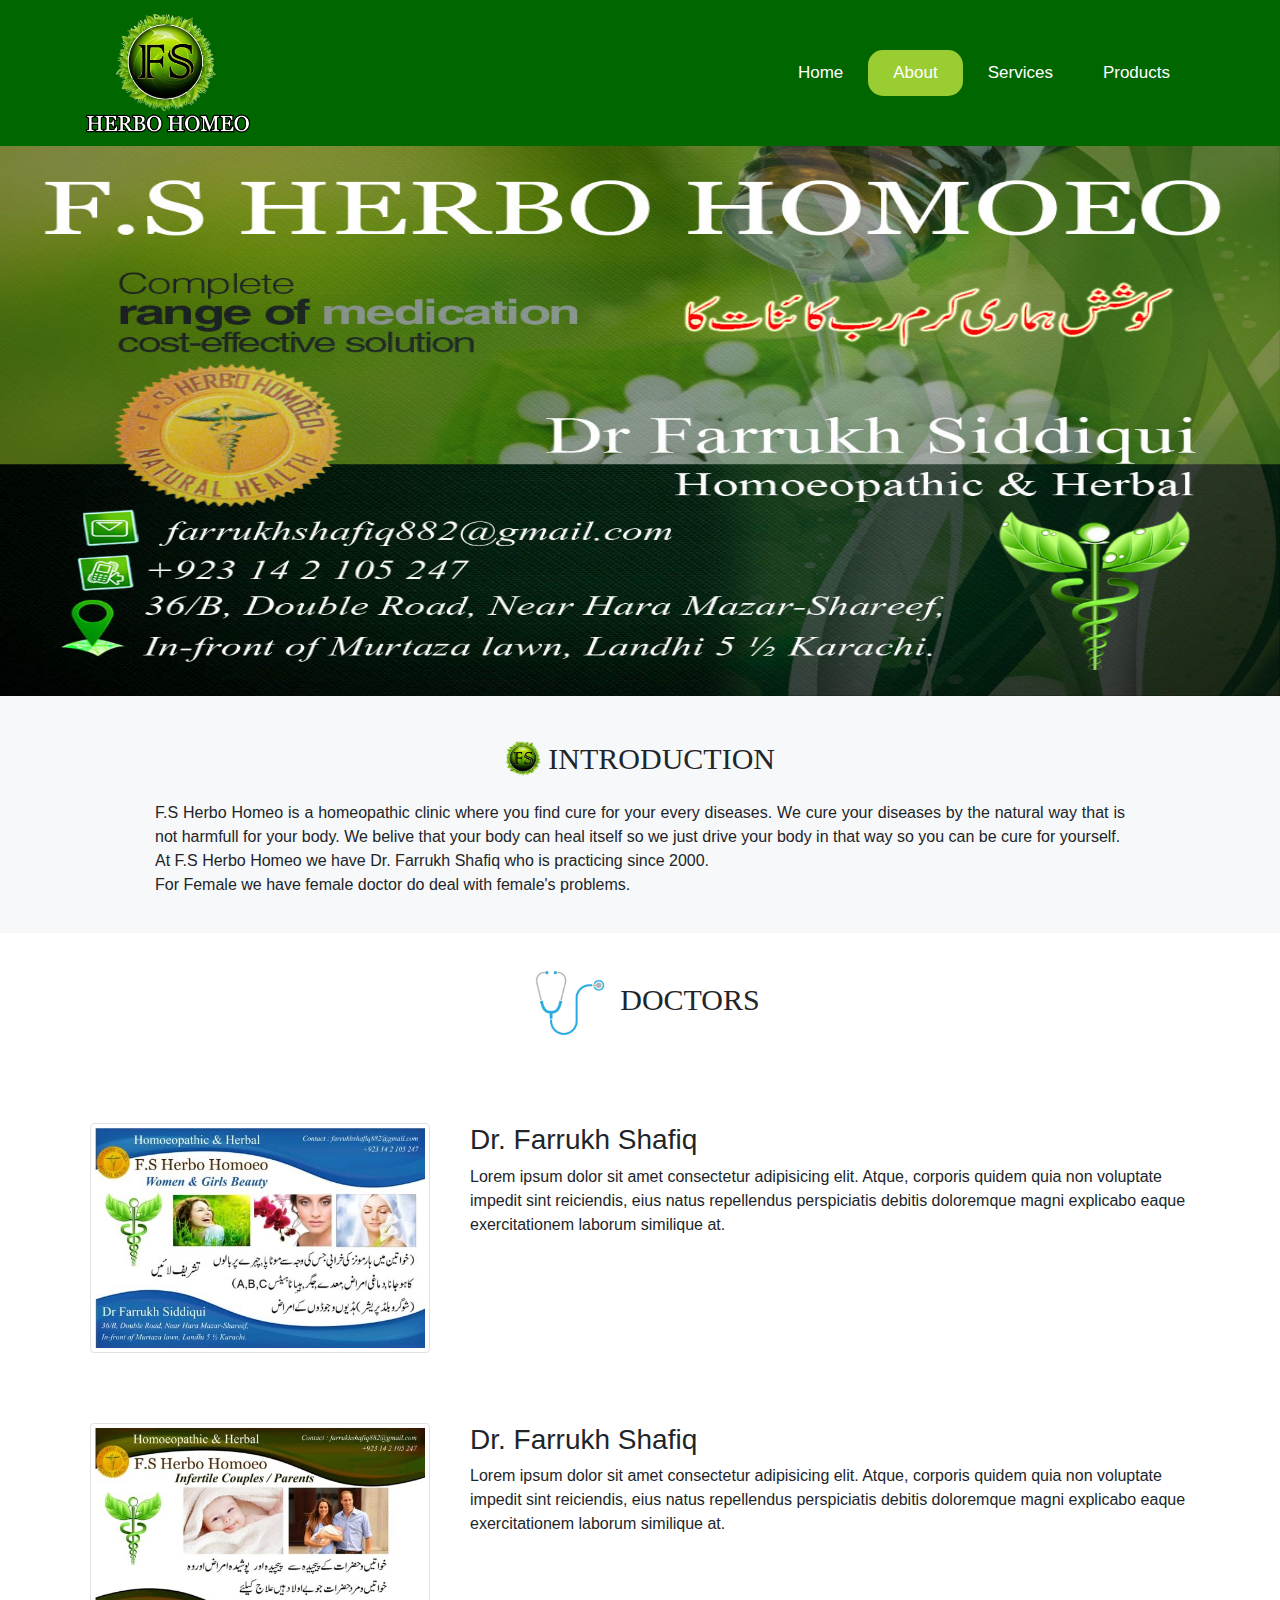
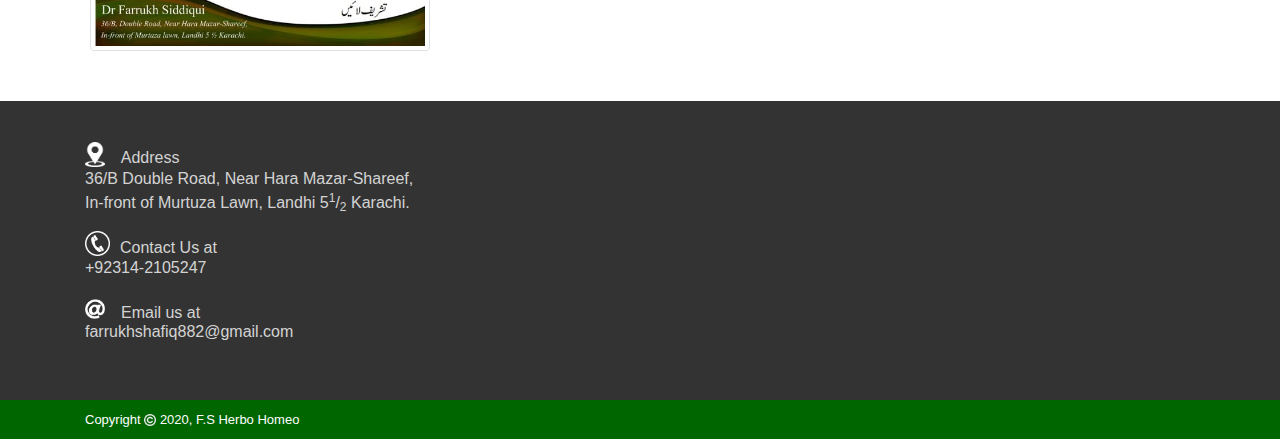
<file: Assing4/about.html>
<!DOCTYPE html>
<html lang="en">

<head>
    <meta charset="UTF-8">
    <meta name="viewport" content="width=device-width, initial-scale=1.0">
    <link rel="stylesheet" href="bootstrap-4.4.1-dist/css/bootstrap.min.css">
    <link rel="shortcut icon" type="image/x-icon" href="images/favicon.ico" />
    <link rel="stylesheet" href="style.css">
    <title>F.S Herbo Homeo-About</title>
</head>

<body>
    <div id="navbar" class="navbar navbar-expand-md sticky-top navbar-light bg-light">
        <div class="container">
            <!-- Brand -->
            <a class="navbar-brand" href="index.html">
                <img id="logo" src="images/logo.png" alt="f.s herbo homoe" height="120px">
            </a>

            <!-- Toggler/collapsibe Button -->
            <button class="navbar-toggler" type="button" data-toggle="collapse" data-target="#collapsibleNavbar">
                <span class="navbar-toggler-icon"></span>
            </button>

            <!-- Navbar links -->
            <div class="collapse navbar-collapse justify-content-end" id="collapsibleNavbar">
                <ul class="nav">
                    <li class="nav-item">
                        <a class="nav-link" href="index.html">Home</a>
                    </li>
                    <li class="nav-item">
                        <a class="nav-link active" href="about.html">About</a>
                    </li>
                    <li class="nav-item">
                        <a class="nav-link" href="services.html">Services</a>
                    </li>
                    <li class="nav-item">
                        <a class="nav-link" href="product.html">Products</a>
                    </li>
                </ul>
            </div>
        </div>
    </div>
    <img class="slider" src="images/header-1.jpg" alt="header-1" width="100%" height="550px">
    <div class="text-main">
        <div class="col heading">
            <img class="heading-logo" src="images/logo2.png" alt="logo" height="35px"> <span>INTRODUCTION</span>
        </div>
        <div class="col textt">
            <p>
                F.S Herbo Homeo is a homeopathic clinic where you find cure for your every diseases. We cure your
                diseases by the natural way that is not harmfull for your body. We belive that your body can heal itself
                so we just drive your body in that way so you can be cure for yourself. <br>
                At F.S Herbo Homeo we have Dr. Farrukh Shafiq who is practicing since 2000. <br>
                For Female we have female doctor do deal with female's problems.
            </p>
        </div>
    </div>
    <!-- <div class="doctrs"> -->
    <div class="container">
        <div class="col dctr">
            <img src="images/dctr.jpg" alt="setothoscope" height="100px"><span>DOCTORS</span>
        </div>
        <div class="row male">
            <div class="col-lg-4 pic">
                <img src="images/gallery-2.jpeg" alt="male" class="img-thumbnail">
            </div>
            <div class="col-lg-8 detail">
                <h3>Dr. Farrukh Shafiq</h3>
                <p>Lorem ipsum dolor sit amet consectetur adipisicing elit. Atque, corporis quidem quia non voluptate
                    impedit sint reiciendis, eius natus repellendus perspiciatis debitis doloremque magni explicabo
                    eaque exercitationem laborum similique at.</p>
            </div>
        </div>
        <div class="row female">
            <div class="col-lg-4 pic">
                <img src="images/gallery-3.jpeg" alt="female" class="img-thumbnail">
            </div>
            <div class="col-lg-8 detail">
                <h3>Dr. Farrukh Shafiq</h3>
                <p>Lorem ipsum dolor sit amet consectetur adipisicing elit. Atque, corporis quidem quia non voluptate
                    impedit sint reiciendis, eius natus repellendus perspiciatis debitis doloremque magni explicabo
                    eaque exercitationem laborum similique at.</p>
            </div>
        </div>
    </div>
    <!-- </div> -->


    <!-- Footer -->
    <div class="footer">
        <div class="container">
            <div class="row">
                <div class="col-md-6 address">
                    <img src="images/location.png" alt="location" height="25px"><span class="addr">Address</span>
                    <p>36/B Double Road, Near Hara Mazar-Shareef, <br>
                        In-front of Murtuza Lawn, Landhi 5<sup>1</sup>/<sub>2</sub> Karachi.</p>

                    <img src="images/call.png" alt="call" height="25px"><span class="contact">Contact Us at</span>
                    <p>+92314-2105247</p>

                    <img src="images/email.png" alt="email" height="20px"><span class="email">Email us at</span>
                    <p>farrukhshafiq882@gmail.com</p>
                </div>
            </div>
        </div>
    </div>
    <div class="copyright">
        <div class="container">
            <span>Copyright</span> <img src="images/cp.png" alt="copyright" height="12px"> <span>2020, F.S Herbo
                Homeo</span>
        </div>
    </div>

    <!-- Script -->
    <script src="app.js"></script>
    <script src="https://code.jquery.com/jquery-3.5.1.slim.min.js"
        integrity="sha384-DfXdz2htPH0lsSSs5nCTpuj/zy4C+OGpamoFVy38MVBnE+IbbVYUew+OrCXaRkfj"
        crossorigin="anonymous"></script>
    <script src="bootstrap-4.4.1-dist/js/bootstrap.min.js"></script>
</body>
</body>

</html>
</file>
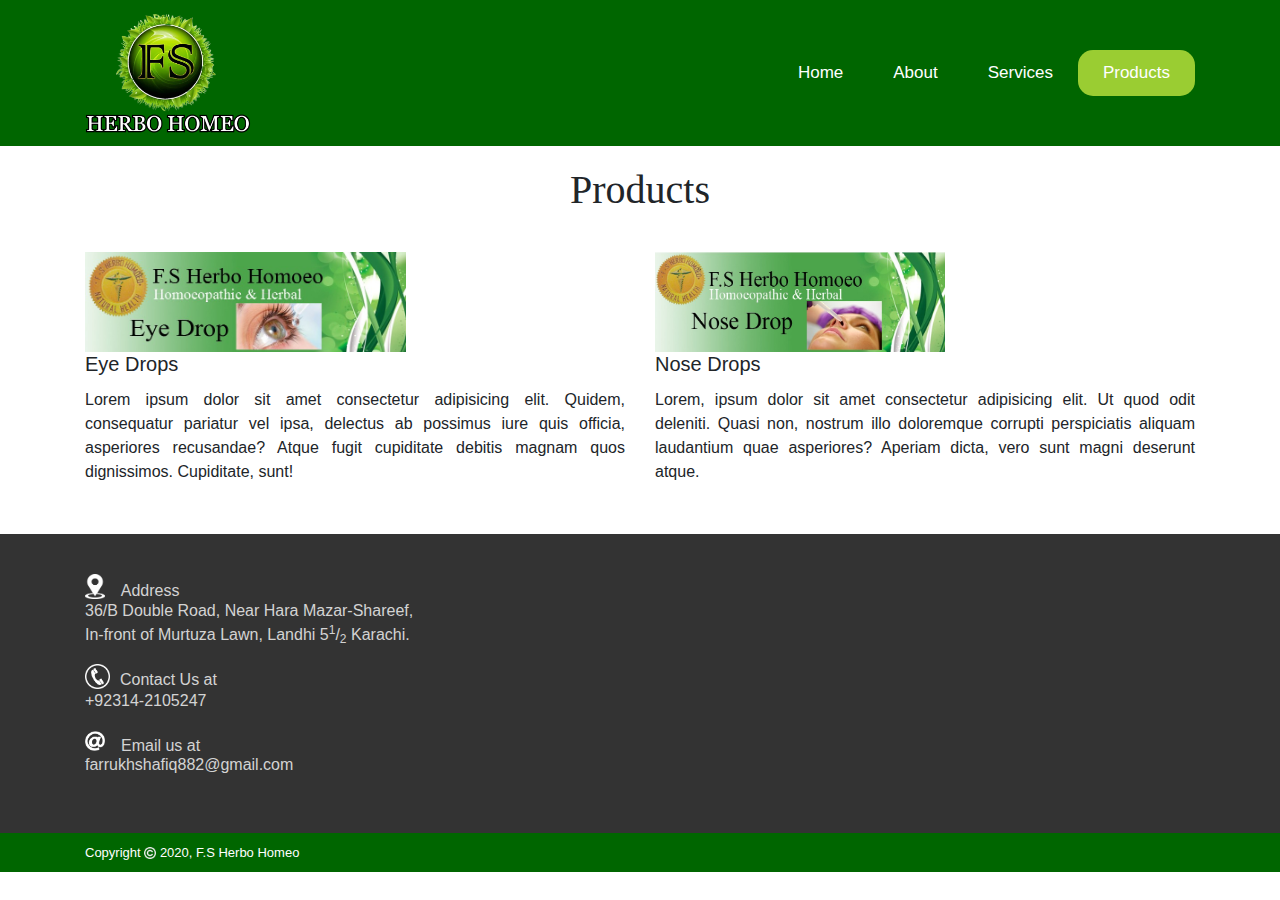
<file: Assing4/product.html>
<!DOCTYPE html>
<html lang="en">

<head>
    <meta charset="UTF-8">
    <meta name="viewport" content="width=device-width, initial-scale=1.0">
    <link rel="stylesheet" href="bootstrap-4.4.1-dist/css/bootstrap.min.css">
    <link rel="shortcut icon" type="image/x-icon" href="images/favicon.ico" />
    <link rel="stylesheet" href="style.css">
    <title>F.S Herbo Homeo-Products</title>
</head>

<body>
    <div id="navbar" class="navbar navbar-expand-md sticky-top navbar-light bg-light">
        <div class="container">
            <!-- Brand -->
            <a class="navbar-brand" href="index.html">
                <img id="logo" src="images/logo.png" alt="f.s herbo homoe" height="120px">
            </a>

            <!-- Toggler/collapsibe Button -->
            <button class="navbar-toggler" type="button" data-toggle="collapse" data-target="#collapsibleNavbar">
                <span class="navbar-toggler-icon"></span>
            </button>

            <!-- Navbar links -->
            <div class="collapse navbar-collapse justify-content-end" id="collapsibleNavbar">
                <ul class="nav">
                    <li class="nav-item">
                        <a class="nav-link" href="index.html">Home</a>
                    </li>
                    <li class="nav-item">
                        <a class="nav-link" href="about.html">About</a>
                    </li>
                    <li class="nav-item">
                        <a class="nav-link" href="services.html">Services</a>
                    </li>
                    <li class="nav-item">
                        <a class="nav-link active" href="product.html">Products</a>
                    </li>
                </ul>
            </div>
        </div>
    </div>
    <div class="heading">
        <h1>Products</h1>
    </div>
    <div class="container">
        <div class="row prodcts">
            <div class="col-sm-12 col-md-6 col-lg-6 eye">
                <div class="prd-img">
                    <img src="images/eye-drop-cp.jpg" alt="eye-drops" height="100px">
                </div>
                <div class="prd-detail">
                    <h5 class="card-title">Eye Drops</h5>
                    <p class="card-text">Lorem ipsum dolor sit amet consectetur adipisicing elit. Quidem, consequatur
                        pariatur vel ipsa, delectus ab possimus iure quis officia, asperiores recusandae? Atque fugit
                        cupiditate debitis magnam quos dignissimos. Cupiditate, sunt!</p>
                </div>
            </div>
            <div class="col-sm-12 col-md-6 col-lg-6 nose">
                <div class="prd-img">
                    <img src="images/nose-drop-cp.jpg" alt="nose-drops" height="100px">
                </div>
                <div class="prd-detail">
                    <h5 class="card-title">Nose Drops</h5>
                    <p class="card-text">Lorem, ipsum dolor sit amet consectetur adipisicing elit. Ut quod odit
                        deleniti. Quasi non, nostrum illo doloremque corrupti perspiciatis aliquam laudantium quae
                        asperiores? Aperiam dicta, vero sunt magni deserunt atque.</p>
                </div>
            </div>
        </div>
    </div>

    <!-- Footer -->
    <div class="footer">
        <div class="container">
            <div class="row">
                <div class="col-md-6 address">
                    <img src="images/location.png" alt="location" height="25px"><span class="addr">Address</span>
                    <p>36/B Double Road, Near Hara Mazar-Shareef, <br>
                        In-front of Murtuza Lawn, Landhi 5<sup>1</sup>/<sub>2</sub> Karachi.</p>

                    <img src="images/call.png" alt="call" height="25px"><span class="contact">Contact Us at</span>
                    <p>+92314-2105247</p>

                    <img src="images/email.png" alt="email" height="20px"><span class="email">Email us at</span>
                    <p>farrukhshafiq882@gmail.com</p>
                </div>
            </div>
        </div>
    </div>
    <div class="copyright">
        <div class="container">
            <span>Copyright</span> <img src="images/cp.png" alt="copyright" height="12px"> <span>2020, F.S Herbo
                Homeo</span>
        </div>
    </div>

    <!-- script -->
    <script src="app.js"></script>
    <script src="https://code.jquery.com/jquery-3.5.1.slim.min.js"
        integrity="sha384-DfXdz2htPH0lsSSs5nCTpuj/zy4C+OGpamoFVy38MVBnE+IbbVYUew+OrCXaRkfj"
        crossorigin="anonymous"></script>
    <script src="bootstrap-4.4.1-dist/js/bootstrap.min.js"></script>
</body>
</body>

</html>
</file>
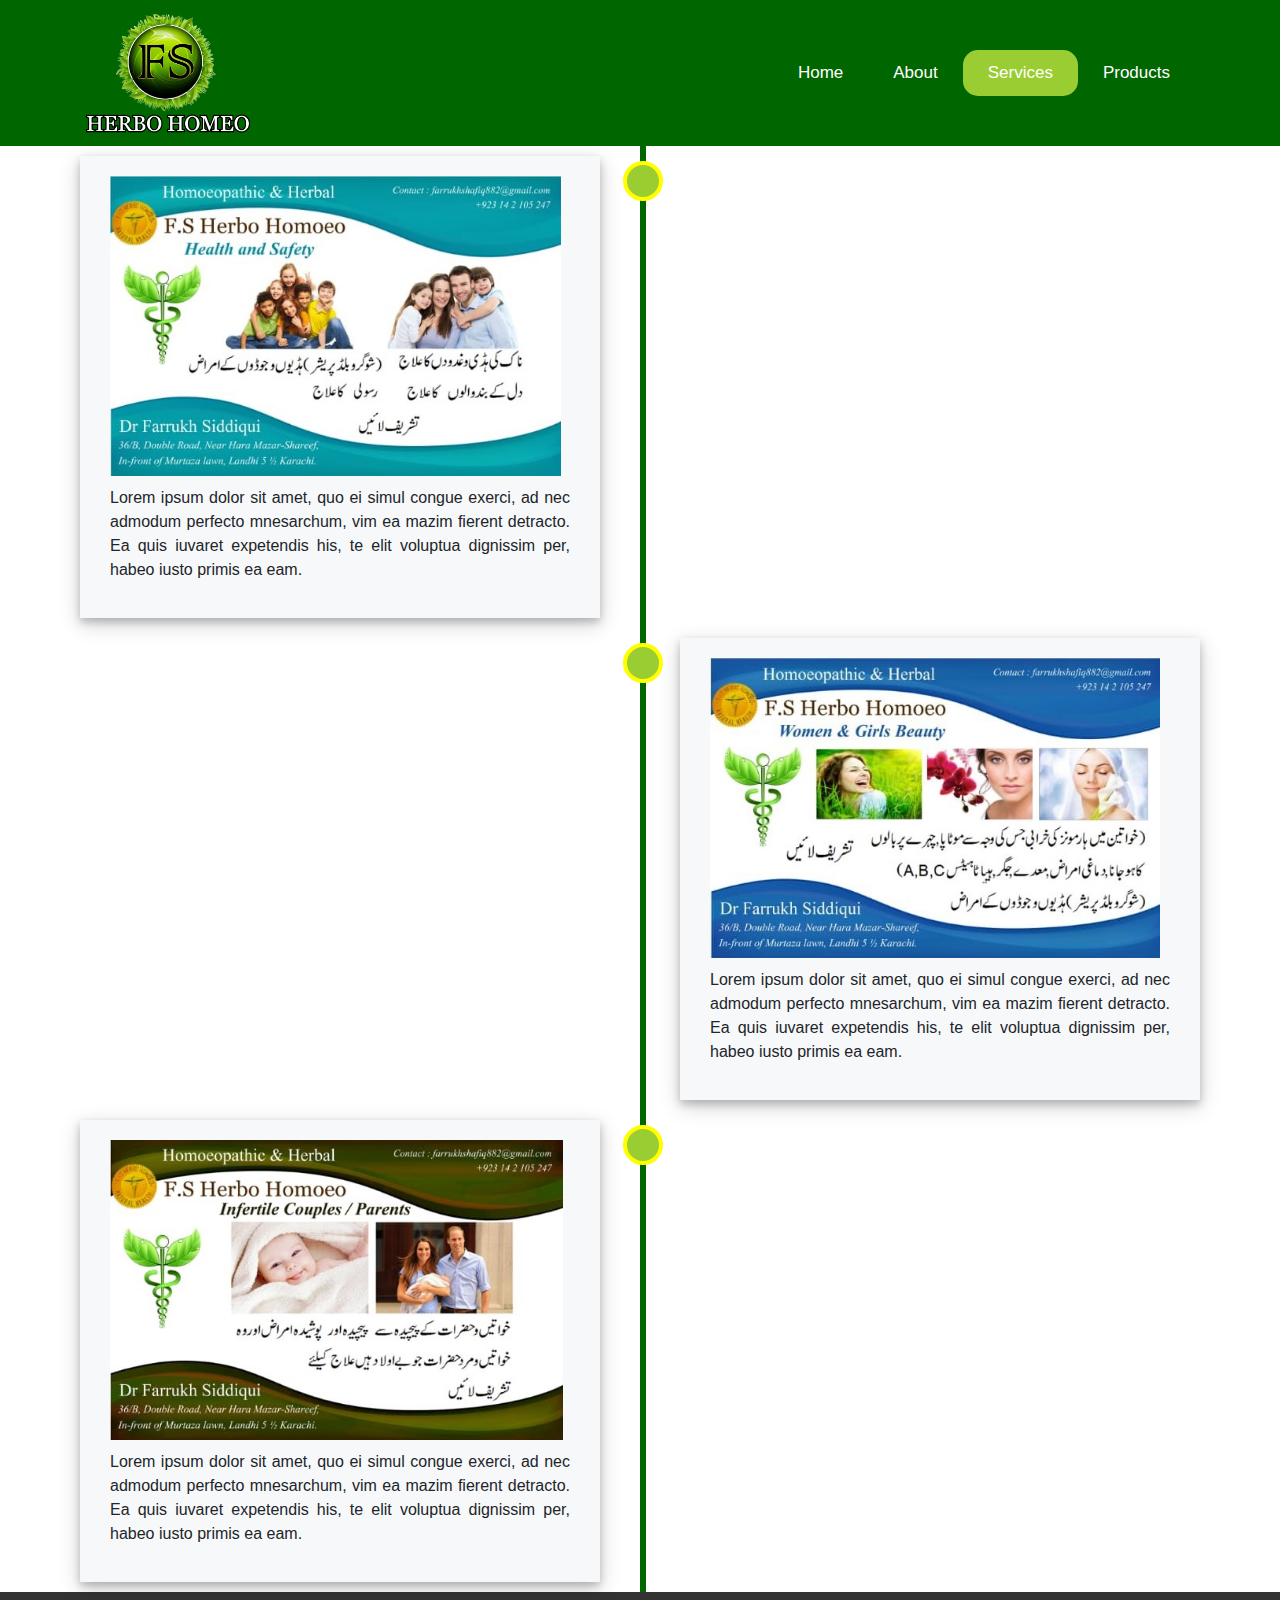
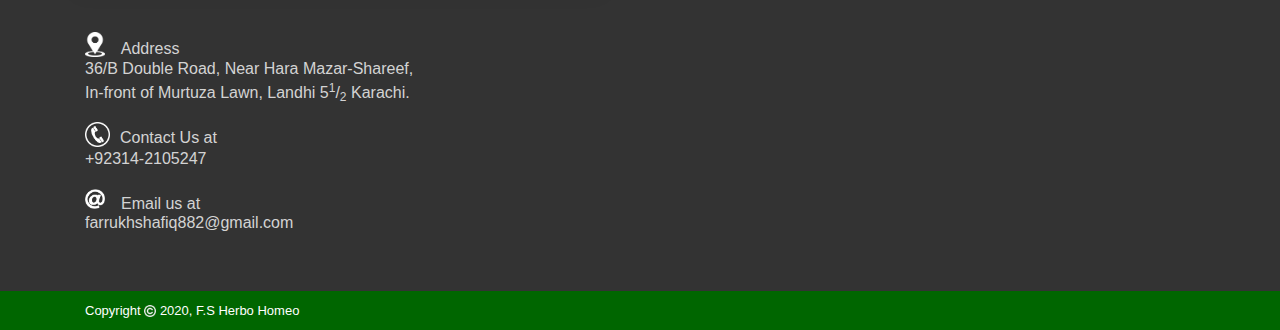
<file: Assing4/services.html>
<!DOCTYPE html>
<html lang="en">

<head>
    <meta charset="UTF-8">
    <meta name="viewport" content="width=device-width, initial-scale=1.0">
    <link rel="stylesheet" href="bootstrap-4.4.1-dist/css/bootstrap.min.css">
    <link rel="shortcut icon" type="image/x-icon" href="images/favicon.ico" />
    <link rel="stylesheet" href="style.css">
    <title>F.S Herbo Homeo-Services</title>
</head>

<body>
    <div id="navbar" class="navbar navbar-expand-md sticky-top navbar-light bg-light">
        <div class="container">
            <!-- Brand -->
            <a class="navbar-brand" href="index.html">
                <img id="logo" src="images/logo.png" alt="f.s herbo homoe" height="120px">
            </a>

            <!-- Toggler/collapsibe Button -->
            <button class="navbar-toggler" type="button" data-toggle="collapse" data-target="#collapsibleNavbar">
                <span class="navbar-toggler-icon"></span>
            </button>

            <!-- Navbar links -->
            <div class="collapse navbar-collapse justify-content-end" id="collapsibleNavbar">
                <ul class="nav">
                    <li class="nav-item">
                        <a class="nav-link" href="index.html">Home</a>
                    </li>
                    <li class="nav-item">
                        <a class="nav-link" href="about.html">About</a>
                    </li>
                    <li class="nav-item">
                        <a class="nav-link active" href="services.html">Services</a>
                    </li>
                    <li class="nav-item">
                        <a class="nav-link" href="product.html">Products</a>
                    </li>
                </ul>
            </div>
        </div>
    </div>

    <!-- timeline -->

    <div class="timeline">
        <div class="container-s left">
          <div class="content-s">
            <img src="images/gallery-1.jpeg" alt="gallery-1" height="300px">
            <p class="card-text-s">Lorem ipsum dolor sit amet, quo ei simul congue exerci, ad nec admodum perfecto mnesarchum, vim ea mazim fierent detracto. Ea quis iuvaret expetendis his, te elit voluptua dignissim per, habeo iusto primis ea eam.</p>
          </div>
        </div>
        <div class="container-s right">
          <div class="content-s">
            <img src="images/gallery-2.jpeg" alt="gallery-2" height="300px">
            <p class="card-text-s">Lorem ipsum dolor sit amet, quo ei simul congue exerci, ad nec admodum perfecto mnesarchum, vim ea mazim fierent detracto. Ea quis iuvaret expetendis his, te elit voluptua dignissim per, habeo iusto primis ea eam.</p>
          </div>
        </div>
        <div class="container-s left">
          <div class="content-s">
            <img src="images/gallery-3.jpeg" alt="gallery-3" height="300px">
            <p class="card-text-s">Lorem ipsum dolor sit amet, quo ei simul congue exerci, ad nec admodum perfecto mnesarchum, vim ea mazim fierent detracto. Ea quis iuvaret expetendis his, te elit voluptua dignissim per, habeo iusto primis ea eam.</p>
          </div>
        </div>
    </div>

    <!-- timeline ends here -->

    <!-- Footer -->
    <div class="footer">
        <div class="container">
            <div class="row">
                <div class="col-md-6 address">
                    <img src="images/location.png" alt="location" height="25px"><span class="addr">Address</span>
                    <p>36/B Double Road, Near Hara Mazar-Shareef, <br>
                    In-front of Murtuza Lawn, Landhi 5<sup>1</sup>/<sub>2</sub> Karachi.</p>
                    
                    <img src="images/call.png" alt="call" height="25px"><span class="contact">Contact Us at</span>
                    <p>+92314-2105247</p>

                    <img src="images/email.png" alt="email" height="20px"><span class="email">Email us at</span>
                    <p>farrukhshafiq882@gmail.com</p>
                </div>
            </div>
        </div>
    </div>
    <div class="copyright">
        <div class="container">
            <span>Copyright</span> <img src="images/cp.png" alt="copyright" height="12px"> <span>2020, F.S Herbo Homeo</span>
        </div>
    </div>

    <!-- script -->
    <script src="app.js"></script>
    <script src="https://code.jquery.com/jquery-3.5.1.slim.min.js"
        integrity="sha384-DfXdz2htPH0lsSSs5nCTpuj/zy4C+OGpamoFVy38MVBnE+IbbVYUew+OrCXaRkfj"
        crossorigin="anonymous"></script>
    <script src="bootstrap-4.4.1-dist/js/bootstrap.min.js"></script>
</body>
</body>

</html>
</file>
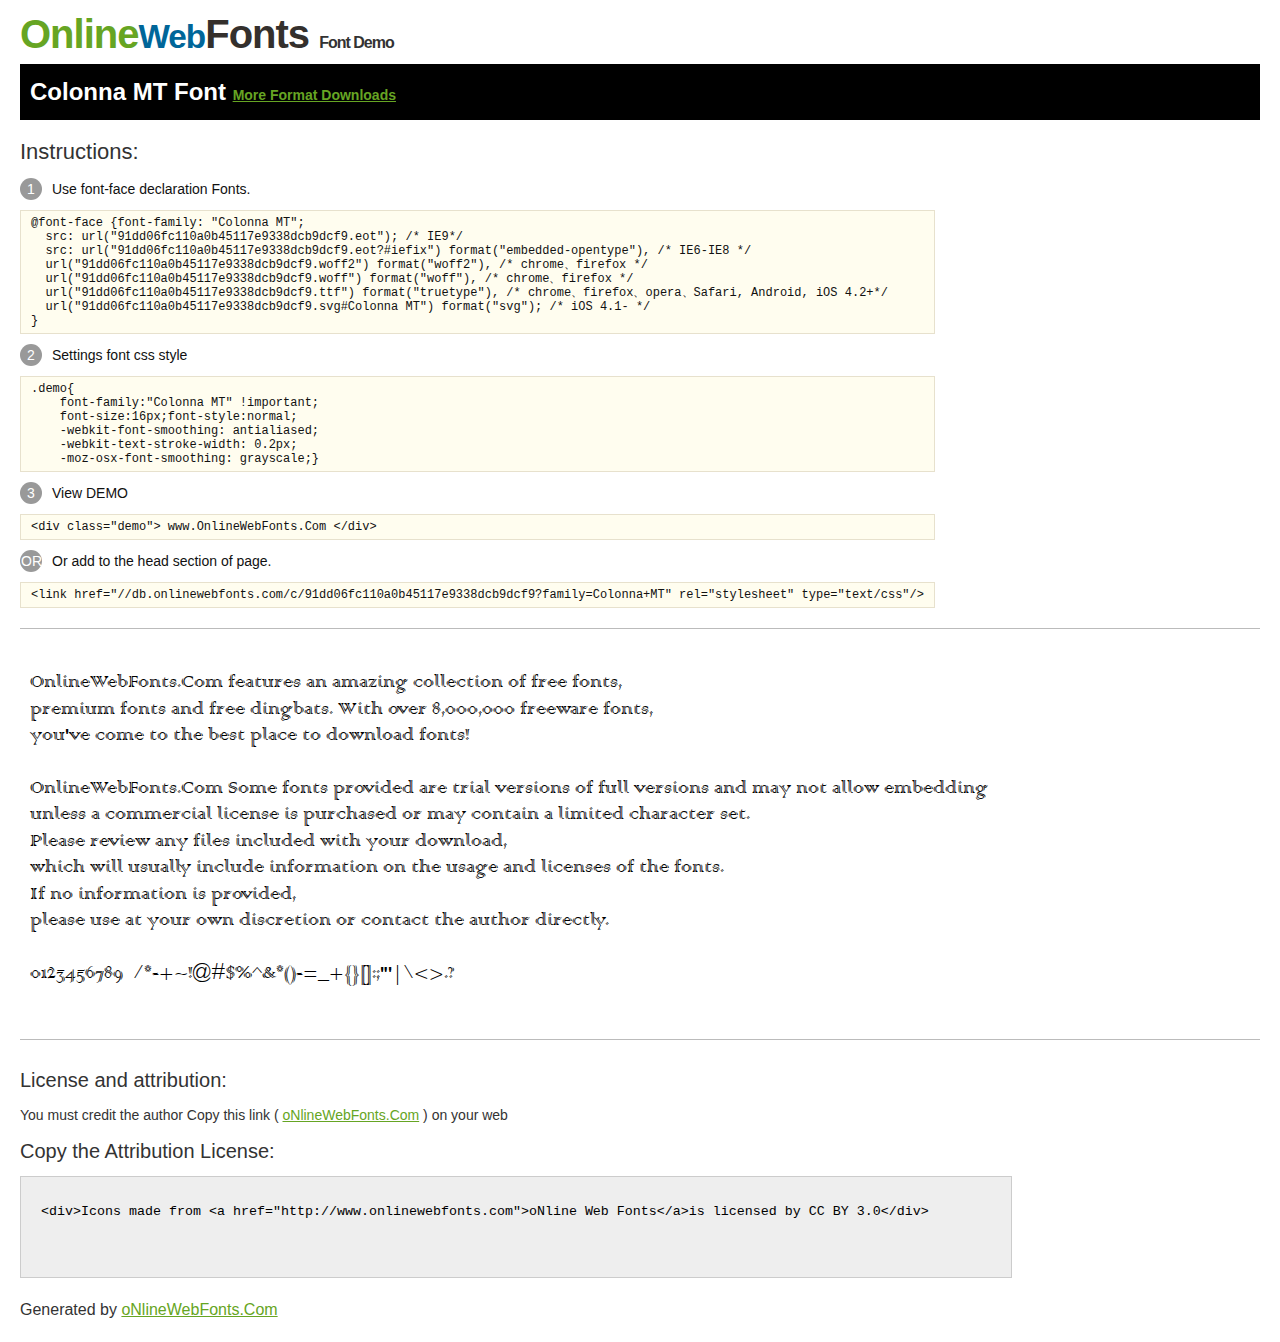
<file: Assing4/font/@font-face/Demo.html>
<!DOCTYPE html>
<html>
<head>
<meta charset="utf-8"/>
<title>Colonna MT Font - OnlineWebFonts.COM</title>
<style type="text/css">
@font-face {font-family: "Colonna MT";
  src: url("91dd06fc110a0b45117e9338dcb9dcf9.eot"); /* IE9*/
  src: url("91dd06fc110a0b45117e9338dcb9dcf9.eot?#iefix") format("embedded-opentype"), /* IE6-IE8 */
  url("91dd06fc110a0b45117e9338dcb9dcf9.woff2") format("woff2"), /* chrome、firefox */
  url("91dd06fc110a0b45117e9338dcb9dcf9.woff") format("woff"), /* chrome、firefox */
  url("91dd06fc110a0b45117e9338dcb9dcf9.ttf") format("truetype"), /* chrome、firefox、opera、Safari, Android, iOS 4.2+*/
  url("91dd06fc110a0b45117e9338dcb9dcf9.svg#Colonna MT") format("svg"); /* iOS 4.1- */
}
*{margin:0;padding:0;list-style:none;}pre{border:solid 1px #e7e1cd;background-color:#fffdef;overflow:auto;font-size:12px;line-height:14px;margin-top:10px;margin-right:0;margin-bottom:10px;margin-left:0;padding-top:5px;padding-right:10px;padding-bottom:5px;padding-left:10px;}.demo pre{color:#000;line-height: 1.2em;font-family:"Colonna MT"!important;font-size:22px;background-color:#FFF;border-top-width:0px;border-right-width:0px;border-bottom-width:0px;border-left-width:0px;}body{font-family:sans-serif;line-height:1.5;font-size:16px;padding:20px;color:#333;}:hover,:before,:after{-webkit-transition:all 0.1s ease-in;-moz-transition:all 0.1s ease-in;-ms-transition:all 0.1s ease-in;-o-transition:all 0.1s ease-in;transition:all 0.1s ease-in;}*{-moz-box-sizing:border-box;-webkit-box-sizing:border-box;box-sizing:border-box;margin:0;padding:0;}a{color:#66A523;}h1.logo{font-size:40px;letter-spacing:-1px;margin-top:-16px;}h1.logo strong{font-size:16px;font-family:sans-serif;color:#333;}h1.logo a{color:#34302d;text-decoration:none;}h1.logo a span{color:#66A523;}h1.logo a small{color:#006699;}.info{float:left;font-size:14px;margin-top:15px;}.info ul{margin-left:0px;color:#111;margin-bottom:20px;}.info .exs{font-size:12px;color:#666;margin-left:35px;display:block;}.info ul li{margin-top:10px;list-style:none;}.info .numno{color:#fff;border-radius:20px;padding:1px;display:inline-block;width:22px;height:22px;text-align:center;margin-right:10px;background-color:#999999;}.info ul strong{font-weight:normal;color:#000;}.info .inst{font-size:22px;margin-bottom:10px;}.demo{float:left;width:100%;height:auto;border-top-width:1px;border-top-style:solid;border-top-color:#bbb;border-bottom-width:1px;border-bottom-style:solid;border-bottom-color:#bbb;padding-bottom:10px;}.demo .demo_svg{float:left;height:auto;width:100px;margin-right:5px;margin-left:5px;margin-bottom:10px;}.demo .demo_svg i{float:left;height:80px;width:80px;text-align:center;font-size:40px;margin-left:10px;line-height:80px;color:#777;}.demo .demo_svg .code{float:left;height:20px;width:100%;overflow:hidden;text-align:center;line-height:20px;font-size:11px;color:#666;}.demo .demo_svg .txt{float:left;height:20px;width:100%;font-size:11px;text-align:center;white-space:nowrap;overflow:hidden;line-height:20px;}.demo .demo_svg:hover i{font-size:60px;color:#333;}.by{padding-top:15px;float:left;width:100%;margin-top:10px;margin-right:0;margin-bottom:10px;margin-left:0;}.by{margin-bottom:10px;font-size:20px;}.by .attr{font-size:14px;color:#333;padding-top:10px;padding-bottom:10px;}textarea{width:80%;height:auto;border:1px solid #CCC;resize:none;background:#EEE;padding:20px;float:left;margin-top:10px;line-height:30px;}#footer{float:left;width:100%;margin-top:10px;padding-bottom:20px;}h2{background-color:#000;padding-top:10px;padding-bottom:10px;padding-left:10px;color:#FFF;}
</style>
</head>
<body>
<h1 class="logo"> <a href="http://www.onlinewebfonts.com/"> <span>Online</span><small>Web</small>Fonts</a> <strong>Font Demo</strong></h1>
<h2>
Colonna MT Font <a style="font-size:14px;" href="http://www.onlinewebfonts.com/download/91dd06fc110a0b45117e9338dcb9dcf9" target="_blank">More Format Downloads</a></h2>
<div class="info">
  <div class="inst">Instructions:</div>
  <ul>
    <li>
      <p> <span class="numno">1</span>Use font-face declaration Fonts.<br />
        <span class="exs">
        <pre>
@font-face {font-family: "Colonna MT";
  src: url("91dd06fc110a0b45117e9338dcb9dcf9.eot"); /* IE9*/
  src: url("91dd06fc110a0b45117e9338dcb9dcf9.eot?#iefix") format("embedded-opentype"), /* IE6-IE8 */
  url("91dd06fc110a0b45117e9338dcb9dcf9.woff2") format("woff2"), /* chrome、firefox */
  url("91dd06fc110a0b45117e9338dcb9dcf9.woff") format("woff"), /* chrome、firefox */
  url("91dd06fc110a0b45117e9338dcb9dcf9.ttf") format("truetype"), /* chrome、firefox、opera、Safari, Android, iOS 4.2+*/
  url("91dd06fc110a0b45117e9338dcb9dcf9.svg#Colonna MT") format("svg"); /* iOS 4.1- */
}
</pre>
      </span> 
    </li>
    <li>
      <p> <span class="numno">2</span>Settings font css style <br />
      <span class="exs">
<pre>
.demo{
    font-family:"Colonna MT" !important;
    font-size:16px;font-style:normal;
    -webkit-font-smoothing: antialiased;
    -webkit-text-stroke-width: 0.2px;
    -moz-osx-font-smoothing: grayscale;}
</pre>
      </span> 
    </li>
    <li>
      <p> <span class="numno">3</span>View DEMO <br />
      <span class="exs"><pre>
&lt;div class="demo"&gt; www.OnlineWebFonts.Com &lt;/div&gt;
</pre></span> 
    </li>
    <li>
      <p> <span class="numno">OR</span>Or add to the head section of page. <br />
      <span class="exs"><pre>
&lt;link href="//db.onlinewebfonts.com/c/91dd06fc110a0b45117e9338dcb9dcf9?family=Colonna+MT" rel="stylesheet" type="text/css"/&gt;
</pre></span> 
    </li>
  </ul>
</div>
<div class="demo">
<pre>

OnlineWebFonts.Com features an amazing collection of free fonts,
premium fonts and free dingbats. With over 8,000,000 freeware fonts, 
you've come to the best place to download fonts! 

OnlineWebFonts.Com Some fonts provided are trial versions of full versions and may not allow embedding 
unless a commercial license is purchased or may contain a limited character set. 
Please review any files included with your download, 
which will usually include information on the usage and licenses of the fonts. 
If no information is provided, 
please use at your own discretion or contact the author directly. 

0123456789  /*-+~!@#$%^&*()-=_+{}[]:;"'|\<>.?

</pre>
</div>

<div class="by">
<div class="by_title">License and attribution:</div>
<div class="attr">You must credit the author Copy this link ( <a href="http://www.onlinewebfonts.com" target="_blank">oNlineWebFonts.Com</a> ) on your web </div><div class="usetitle">Copy the Attribution License:</div>
<textarea onclick="this.focus();this.select();">&lt;div&gt;Icons made from &lt;a href="http://www.onlinewebfonts.com"&gt;oNline Web Fonts&lt;/a&gt;is licensed by CC BY 3.0&lt;/div&gt;</textarea>
</div>
<div id="footer">
    <div>Generated by <a href="http://www.onlinewebfonts.com" target="_blank">oNlineWebFonts.Com</a></div>
</div>
</body>
</html>
</file>
<file: Assing2/style.css>
body{
    margin: 0 auto;
    padding: 0px;
    font-family: sans-serif;
}
.label{
    width: 150px;
}
#header{
    color: #855cd6;
    text-align: center;
    font-size: larger;
}
#registration-form{
    color: white;
    background-color: #855cd6;
    font-size: small;
    width: 50%;
    margin: 0 auto;
    align-items: center;
}
#main-table{
    padding: 10px;
    border: 2px solid #7547d1
    
}
.center{
    text-align: center;
    color: purple;
    font-size: large;
    font-weight: bold;
    font-family: 'Times New Roman', Times, serif;
}
#thank{
    color: green;
}
#back{
    font-size: xx-large;
}
</file>
<file: Assing3/style.css>
*{
    padding: 0;
    margin: 0;
}
.header-top{
    background-color: #316DC3;
}
.icon{
    display: flex;
    align-items: center;
}
.icon>ul{
    list-style-type: none;
    margin: 0px auto;
}
.icon>ul>li{
    float: left;
    width: 20px;
    margin: 15px;
}
.text{
    text-align: center;
    color: white;
    margin: 15px 0 0 0;
}
.buttons{
    display: flex;
    align-items: center;
}
.buttons>ul{
    list-style-type: none;
    margin: 0px auto;
    padding: 10px;
}
.buttons>ul>li{
    float: left;
    padding: 5px 0px;
}
.button-head>li>a:hover, .button-head>li>a:visited, .button-head>li>a:active, .button-head>li>a:link{
    background-color: white;
    text-align: center;
    font-size: 10px;
    text-decoration: none;
    padding: 8px 15px;
    color: black;
    margin: 3px;
}
.header-nav{
    background-color: #f7f8fa;
}
.logo{
    padding: 5px;
}
.logo>img{
    display: block;
    margin: auto;
}
.nav-bar{
    display: flex;
    align-items: center; 
}
.nav-bar>ul{
    list-style-type: none;
    margin: 0px auto;
    color: black;
    padding: 10px;
}
.nav-bar>ul>li{
    float: left;
    padding: 10px 0px;
}
.nav-bar>ul>li>a{
    color: black;
}
.nav-bar>ul>li>a:link{
    padding: 8px 16px;
    font-size: 14px;
    font-weight: 500;
}
.nav-bar>ul>li>a:hover, .nav-bar>ul>li>a:active{
    background-color: #316DC3;
    color: white;
    text-decoration: none;
    padding: 8px 16px;
    border-radius: 120px;
}
.imag{
    padding: 0;
    margin: 0px;
    max-width: 500px;
}
.news{
    background-color: #316DC3;
    color: white;
    margin: 10px;
}
.news>p{
    padding: 3px;
    display: block;
    margin: auto;
}
@media only screen and (max-width:500px){
    .imag>img{
        height: 160px;
    }
}
.text-main{
    padding: 60px 0px;
    background-color: #f7f8fa;
    display: block;
}
.intro{
    font-weight: 600;
    font-family: 'Times New Roman', Times, serif;
    text-align: center; 
    text-transform: uppercase;
    color: #316DC3;
}
.duction{
    color: green;
}
.text-img{
    margin-bottom: 20px;
}
.text-img>img{
    display: flex;
    margin: 0 auto;
}
.text-main>.textt{
    display: block;
    margin: 0 auto;
}
.textt{
    text-align: justify;
    width: 1000px;
}
.numbers{
    display: flex;
    justify-content: space-around;
    color: white;
    background-color: #316DC3;
}
.food{
    padding: 60px 0px;
    text-align: center;
}
.adopt{
    padding: 60px 0px;
    text-align: center;
}
.medical{
    padding: 60px 0px;
    text-align: center;
}
.education{
    padding: 60px 0px;
    text-align: center;
}
.green{
    padding: 60px 0px;
    color: greenyellow;
}
@media only screen and (max-width:1050px){
    .numbers{
        display: flex;
        flex-direction: column;
    }
    .numbers>.food{
        display: block;
        margin: 0 auto;
    }
    .numbers>.adopt{
        display: block;
        margin: 0 auto;
    }
    .numbers>.medical{
        display: block;
        margin: 0 auto;
    }
    .numbers>.education{
        display: block;
        margin: 0 auto;
    }
}
.doings{
    padding: 60px 0px;
    background-color: #f7f8fa;
    display: block;
}
.whatwe{
    text-transform: uppercase;
    font-weight: 600;
    font-family: 'Times New Roman', Times, serif;
    text-align: center; 
    color: #316DC3;
}
.aredoing{
    color: green;
}
.doing-img{
    margin-bottom: 20px;
}
.doing-img>img{
    display: flex;
    margin: 0 auto;
}
.frst-row{
    color: #316DC3;
    text-align: center;
    display: inline-block;
}
.sadqa{
    background-color: #FFFFFF;
    margin: 20px 20px;
    text-transform: uppercase;
    padding: 40px 0px;
    width: 350px;
    display: inline-block;
    box-shadow: 10px 10px 10px grey;
}
.sadqa>img{
    display: flex;
    margin: auto;
}
.weelfare{
    background-color: #FFFFFF;
    margin: 20px 20px;
    text-transform: uppercase;
    padding: 40px 0px;
    width: 350px;
    display: inline-block;
    box-shadow: 10px 10px 10px grey;
}
.weelfare>img{
    display: flex;
    margin: auto;
}
.med{
    background-color: #FFFFFF;
    margin: 20px 20px;
    text-transform: uppercase;
    padding: 40px 0px;
    width: 350px;
    display: inline-block;
    box-shadow: 10px 10px 10px grey;
}
.med>img{
    display: flex;
    margin: auto;
}
.secnd-row{
    color: #316DC3;
    text-align: center;
    display: inline-block;
}
.dastar{
    background-color: #FFFFFF;
    margin: 20px 20px;
    text-transform: uppercase;
    padding: 40px 0px;
    width: 350px;
    display: inline-block;
    box-shadow: 10px 10px 10px grey;
}
.dastar>img{
    display: flex;
    margin: auto;
}
.plantt{
    background-color: #FFFFFF;
    margin: 20px 20px;
    text-transform: uppercase;
    padding: 40px 0px;
    width: 350px;
    display: inline-block;
    box-shadow: 10px 10px 10px grey;
}
.plantt>img{
    display: flex;
    margin: auto;
}
.educate{
    background-color: #FFFFFF;
    margin: 20px 20px;
    text-transform: uppercase;
    padding: 40px 0px;
    width: 350px;
    display: inline-block;
    box-shadow: 10px 10px 10px grey;
}
.educate>img{
    display: flex;
    margin: auto;
}
@media only screen and (max-width:1120px){
    .frst-row{
        color: #316DC3;
        text-align: center;
        display: flex;
        flex-direction: column;
        flex-wrap: wrap;
    }
    .frst-row>.sadqa{
        display: block;
        margin: 40px auto;
    }
    .frst-row>.weelfare{
        display: block;
        margin: 40px auto;
    }
    .frst-row>.med{
        display: block;
        margin: 40px auto;
    }
    .sadqa{
        background-color: #FFFFFF;
        text-align: center;
        text-transform: uppercase;
    }
    .weelfare{
        background-color: #FFFFFF;
        text-align: center;
        text-transform: uppercase;
    }
    .med{
        background-color: #FFFFFF;
        text-align: center;
        margin: 20px 50px;
    }
}
@media only screen and (max-width:1120px){
    .secnd-row{
        text-align: center;
        display: flex;
        flex-direction: column;
        flex-wrap: wrap;
    }
    .secnd-row>.dastar{
        display: block;
        margin: 40px auto;
    }
    .secnd-row>.plantt{
        display: block;
        margin: 40px auto;
    }
    .secnd-row>.educate{
        display: block;
        margin: 40px auto;
    }
    .sadqa{
        background-color: #FFFFFF;
        text-align: center;
        text-transform: uppercase;
    }
    .weelfare{
        background-color: #FFFFFF;
        text-align: center;
        text-transform: uppercase;
    }
    .med{
        background-color: #FFFFFF;
        text-align: center;
        margin: 20px 50px;
    }
}
.projects{
    color: #316DC3;
    text-transform: uppercase;
    padding: 100px 60px;
}
.projects>h3{
    padding: 0px 50px;
}
.hepa{
    background-color: #f7f8fa;
    padding: 10px 0px 10px 10px;
    text-transform: uppercase;
    display: inline-block;
    margin: 10px 40px;
}
.hepa>img{
    display: inline-block;
    margin: auto;
}
.hepa>h5{
    display: inline-block;
}
.housing{
    background-color: #f7f8fa;
    padding: 10px 0px 10px 10px;
    text-transform: uppercase;
    display: inline-block;
    margin: 10px 40px;
}
.housing>img{
    display: inline-block;
    margin: auto;
}
.housing>h5{
    display: inline-block;
}
.it{
    background-color: #f7f8fa;
    padding: 10px 0px 10px 10px;
    text-transform: uppercase;
    display: inline-block;
    margin: 10px 40px;
}
.it>img{
    display: inline-block;
    margin: auto;
}
.it>h5{
    display: inline-block;
}
.tharparkar{
    background-color: #f7f8fa;
    padding: 10px 0px 10px 10px;
    text-transform: uppercase;
    display: inline-block;
    margin: 10px 40px;
}
.tharparkar>img{
    display: inline-block;
    margin: auto;
}
.tharparkar>h5{
    display: inline-block;
}
.events{
    color: #316DC3;
    text-transform: uppercase;
    padding: 100px 60px;
}
.events>p{
    color: black;
    text-align: justify;
}
.gallery{
    display: block;
    margin: auto;
    margin-bottom: 80px;
}
.image{
    text-transform: uppercase;
    font-weight: 600;
    font-family: 'Times New Roman', Times, serif;
    text-align: center; 
    color: #316DC3;
}
.galleryy{
    color: green;
}
.doing-img{
    margin-bottom: 20px;
}
.doing-img>img{
    display: block;
    margin: 0 auto;
}
.gallery-img{
    display: flex;
    align-items: center;
}
.gallery-img>ul{
    list-style-type: none;
    margin: 0 auto;
}
.gallery-img>ul>li{
    float: left;
    padding: 10px 1px;
}
</file>
<file: Assing4/style.css>
@font-face{
    font-family: colonamt;
    src: url(font/@font-face/91dd06fc110a0b45117e9338dcb9dcf9.woff);
}
*{
    box-sizing: border-box;
}
.navbar{
    background-color: #006600 !important;
}
.navbar-toggler-icon{
    color: white;
}
.nav-link{
    color: white;
    font-size: 17px;
    padding: 10px 25px;
    font-family: 'Segoe UI', Tahoma, Geneva, Verdana, sans-serif;
}
.navbar-toggler{
    border: 2px solid yellowgreen;
    
}
.nav-link:hover, .nav-item>.active{
    background-color: yellowgreen;
    color: white;
    border-radius: 15px;
}
@media only screen and (max-width:415px){
    .nav-link{
        padding: 5px 12px;
    }
    .nav-link:hover, .nav-item>.active{
        border-radius: 10px;
    }
}
.text-main{
    overflow: hidden;
    padding: 20px 0px;
    background-color: #f7f8fa;
    display: block;
    font-family: 'Segoe UI', Tahoma, Geneva, Verdana, sans-serif;
}
.heading{
    font-family: Georgia, 'Times New Roman', Times, serif;
    padding: 20px 0px;
    text-align: center;
    font-size: 30px;
}
.fs{
    font-size: 55px;
    font-family: colonamt;
}
.herbo{
    color: green;
}
.text-main>.textt{
    display: block;
    margin: auto;
}
.textt{
    font-family: Verdana, Geneva, Tahoma, sans-serif;
    text-align: justify;
    width: 1000px;
}
.gallery{
    padding: 20px 0px;
    display: flex;
    align-items: center;
}
.gallery>ul{
    list-style-type: none;
    margin: 0 auto;
    padding: 10px 0;
}
.gallery>ul>li{
    float: left;
    padding: 5px 5px;
}
@media only screen and (max-width:520px){
    .gallery>ul{
        display: flex;
        flex-direction: column;
        margin: 0 auto;
    }
    .gallery>ul>li>img{
        height: 200px;
    }
}
.footer{
    background-color: #333333;
    display: block;
    padding: 40px 0;
    color: #d3d3d3
}
.addr{
    position: relative;
    top: 5px;
    padding-left: 16px;
}
.contact{
    position: relative;
    top: 5px;
    padding-left: 10px;
}
.email{
    position: relative;
    top: 5px;
    padding-left: 16px;
}
.copyright{
    padding: 10px 0px;
    background-color: #006600;
    color: white;
    font-size: 13px;
    font-weight: 2px;
}
.dctr{
    font-family: Georgia, 'Times New Roman', Times, serif;
    padding: 20px 0px;
    text-align: center;
    font-size: 30px;
}
.male{
    margin-top: 30px;
    margin-bottom: 30px;
}
.pic{
    padding: 20px;
}
.detail{
    padding: 20px;
}
.female{
    margin-bottom: 30px;
}
.prodcts{
    margin-bottom: 40px;
}
.eye{
    margin: 10px 0px; 
}
.nose{
    margin: 10px 0px;
}
.card-text{
    text-align: justify;
}
@media only screen and (max-width:900px){
    .slider{
        height: 300px;
    }
}
.heading-logo{
    position: relative;
    bottom: 4px;
}
/* service page */

.timeline{
    position: relative;
    max-width: 1200px;
    margin: 0 auto;
}
.timeline::after{
    content: '';
    position: absolute;
    width: 6px;
    top: 0;
    bottom: 0;
    left: 50%;
    /* margin-left: -3px; */
    background-color: #006600;
}
.container-s{
    padding: 10px 40px;
    position: relative;
    background-color: inherit;
    width: 50%;
}
.container-s::after{
    content: '';
    position: absolute;
    width: 40px;
    height: 40px;
    right: -23px;
    background-color: yellowgreen;
    border: 4px solid yellow;
    top: 15px;
    border-radius: 50%;
    z-index: 1;
}
.left{
    left: 0;
}
.right{
    left: 50%;
}
.right::after{
    left: -17px;
}
.card-text-s{
    padding-top: 10px;
}
.content-s{
    padding: 20px 30px;
    text-align: justify;
    position: relative;
    background-color: #f7f8fa;
    box-shadow: 0 4px 8px 0 rgba(0, 0, 0, 0.2), 0 6px 20px 0 rgba(0, 0, 0, 0.19);
}
@media only screen and (max-width:600px){
    .timeline::after{
        left: 31px;
    }
    .container-s{
        width: 100%;
        padding-left: 70px;
        padding-right: 25px;
    }

    .left::after, .right::after{
        left: 13px;
    }
    .right{
        left: 0%;
    }
    .content-s>img{
        height: 135px;
    }
}
@media only screen and (max-width: 1200px){
    .content-s>img{
        height: 265px;
    }
}
@media only screen and (max-width: 1100px){
    .content-s>img{
        height: 220px;
    }
}
@media only screen and (max-width: 1024px){
    .content-s>img{
        height: 240px;
    }
}
@media only screen and (max-width: 920px){
    .content-s>img{
        height: 180px;
    }
}
@media only screen and (max-width: 768px){
    .content-s>img{
        height: 160px;
    }
}
@media only screen and (max-width: 375px){
    .content-s>img{
        height: 150px;
    }
}
@media only screen and (max-width: 360px){
    .content-s>img{
        height: 140px;
    }
}
@media only screen and (max-width: 320px){
    .content-s>img{
        height: 110px;
    }
}
</file>
